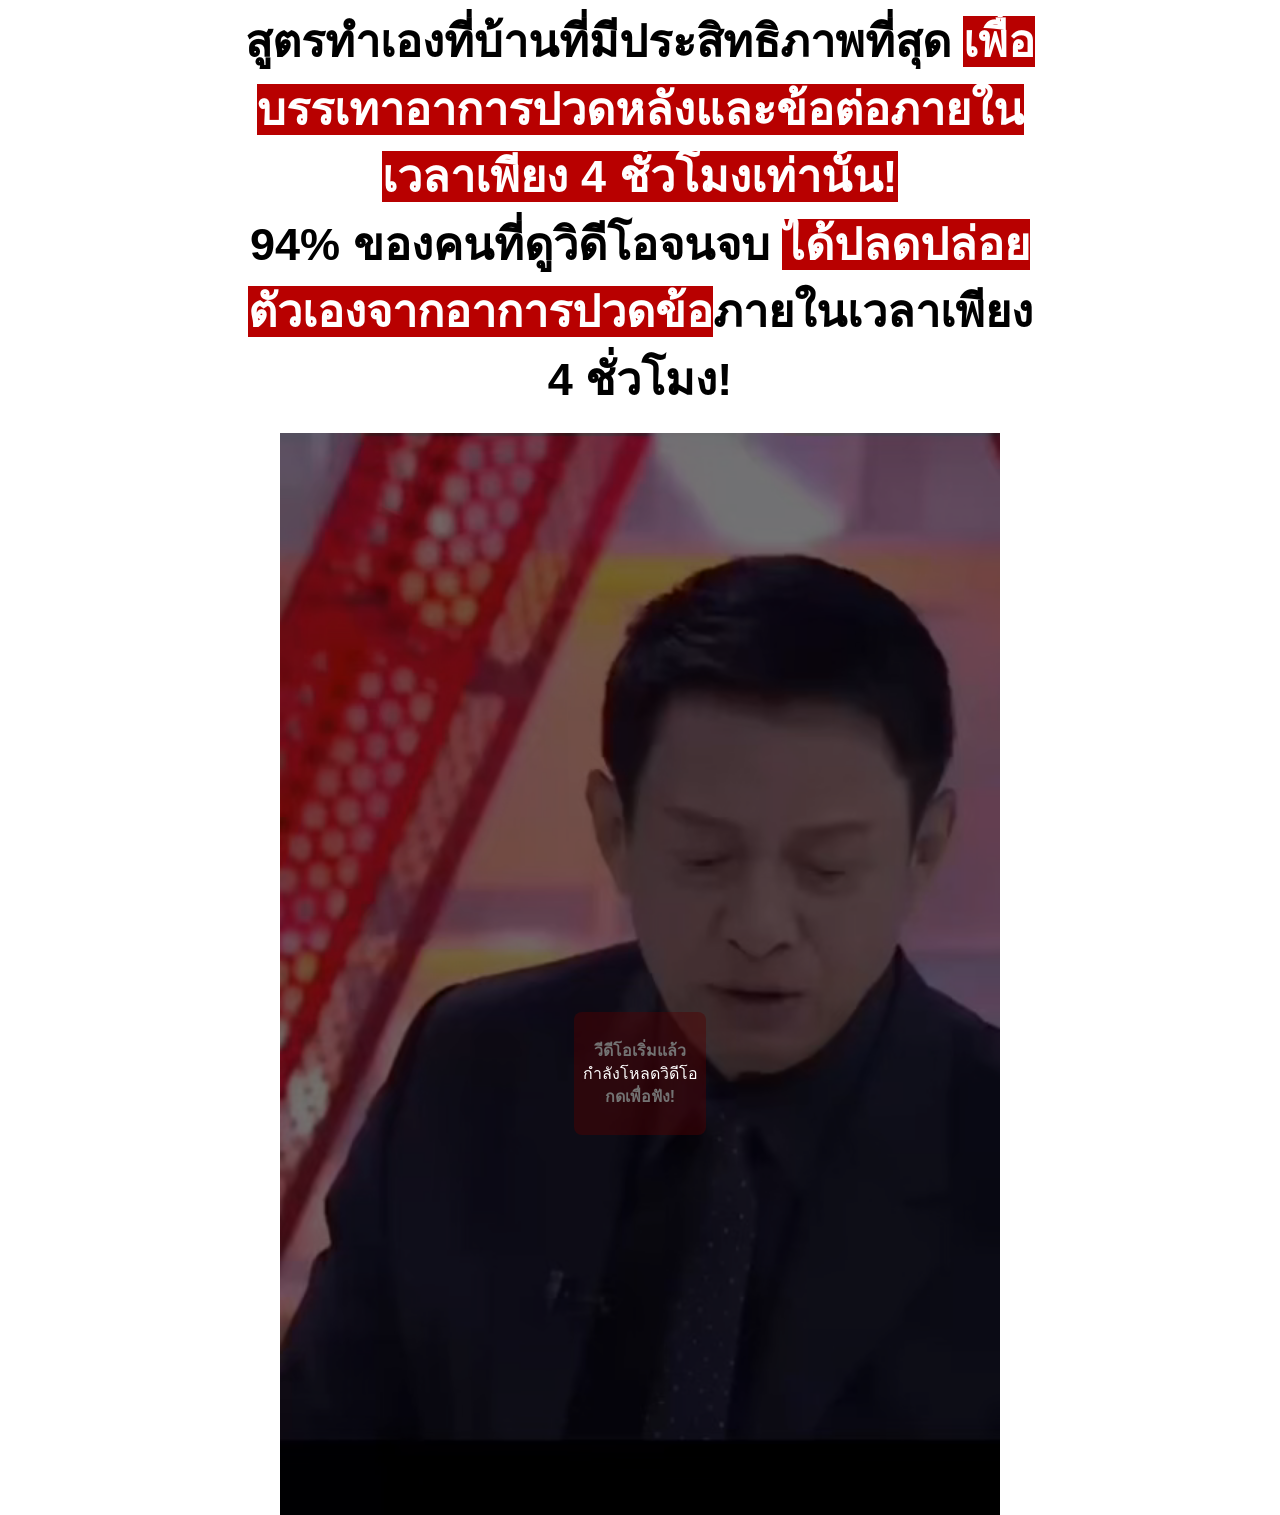
<file: index.html>
<!doctype html><html lang="th"><head><meta charset="utf-8"><meta http-equiv="refresh" content="0;url=./prelanding/"><title>Calcevit</title></head><body><a href="./prelanding/">Calcevit</a></body></html>
</file>
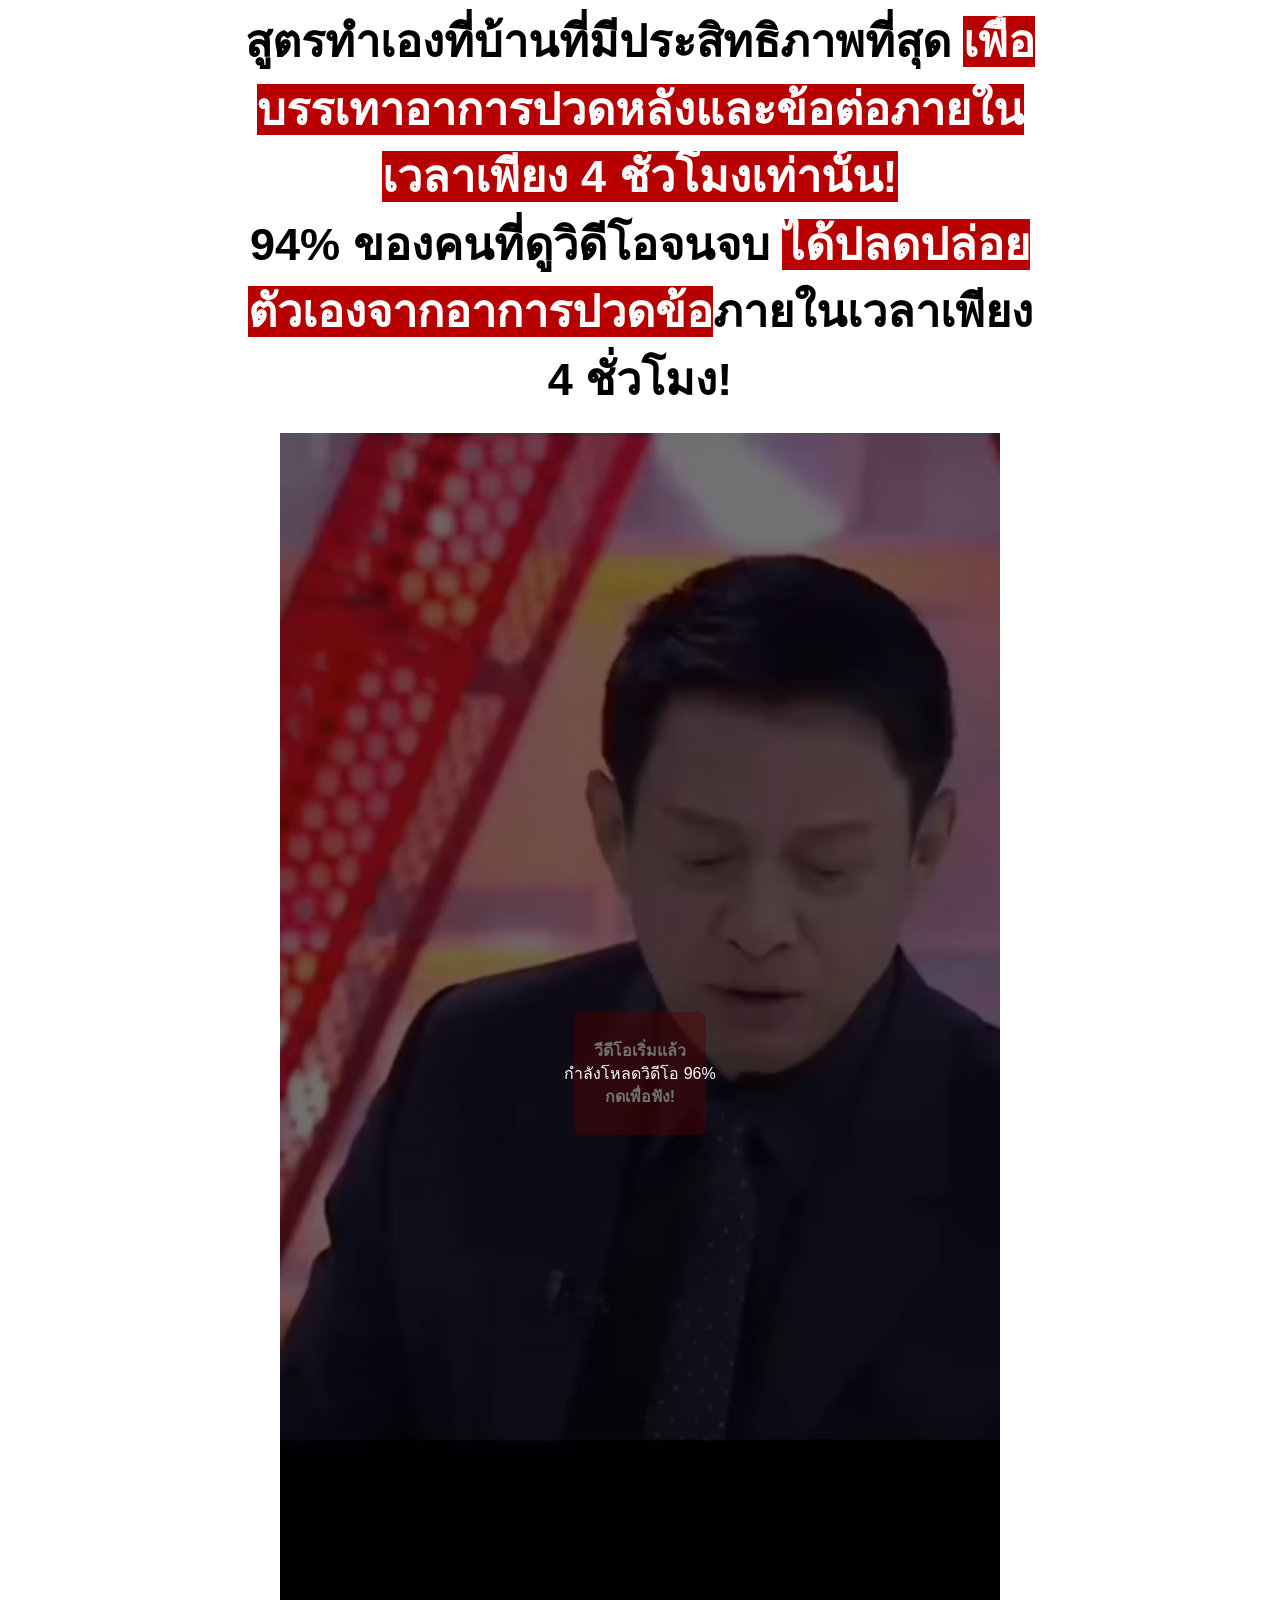
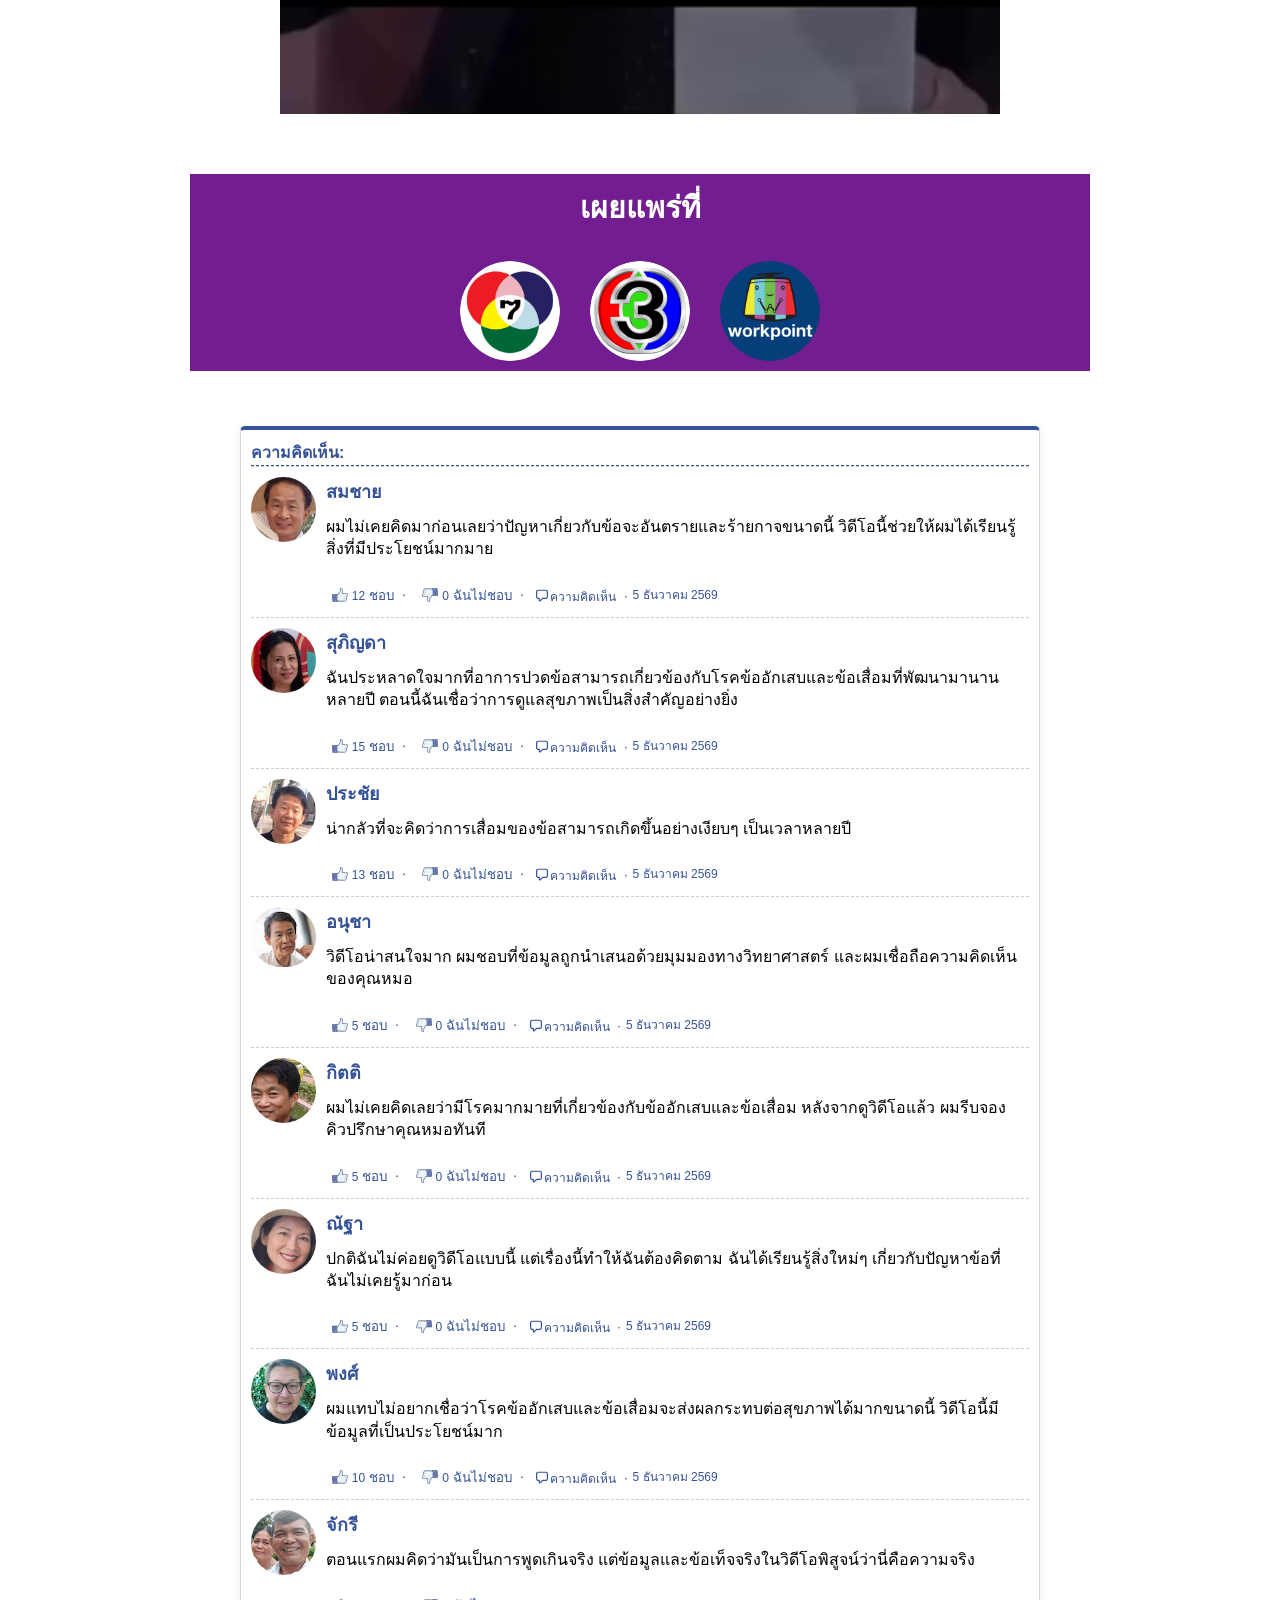
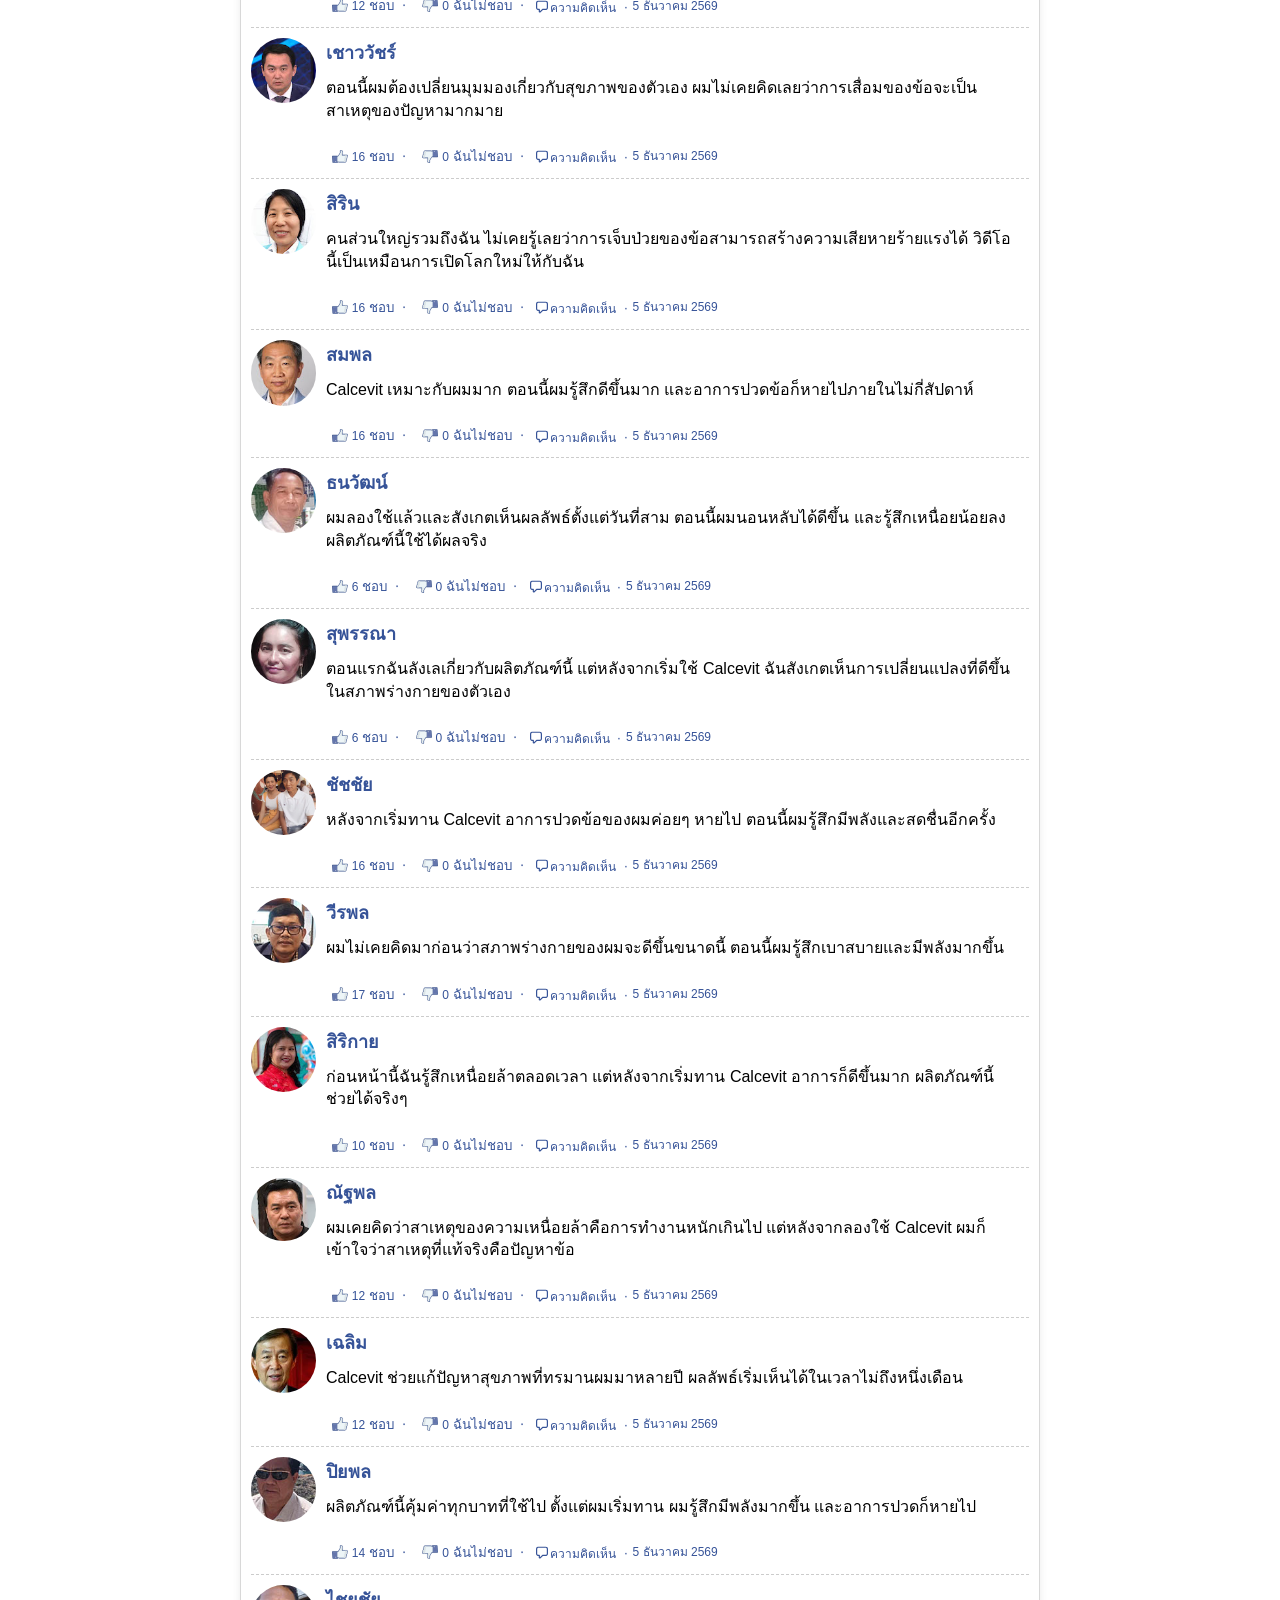
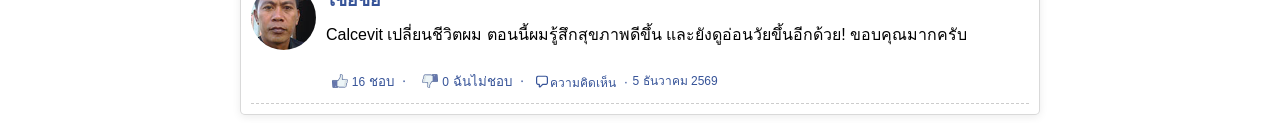
<file: prelanding/index.html>
<!DOCTYPE html>
<html lang="th">
<head>
  <meta charset="utf-8">
<meta property="land" content="th_calcevit_dr_bunyachai_interview_971_vsl">
<meta name="viewport" content="width=device-width, initial-scale=1.0">
<title>Calcevit — จะกำจัดอาการปวดข้อได้อย่างไร</title>
<link rel="stylesheet" href="./css/style.css">
<link rel="stylesheet" href="./css/player.css">
<link rel="stylesheet" href="./css/site.css">
<link rel="icon" href="./img/product.png" type="image/png">
<script src="./js/date.js"></script>
<script src="./js/ui.js" defer></script>
<script src="./js/back.js"></script>
<script>
  document.addEventListener("DOMContentLoaded", function () {
    window.vitBack(window.location.href, true);
  });
  var phpClickId = "preview";
  if (phpClickId && phpClickId !== 'no_Id') {
    localStorage.setItem('clickid', phpClickId);
  }
</script>
<script src="./js/video.js"></script>
<script src="./js/preview.js"></script>
</head>
<body>
  <h1 class="main_header">สูตรทำเองที่บ้านที่มีประสิทธิภาพที่สุด <span class="green_bg">เพื่อบรรเทาอาการปวดหลังและข้อต่อภายในเวลาเพียง 4 ชั่วโมงเท่านั้น! </span><br>94% ของคนที่ดูวิดีโอจนจบ <span class="green_bg">ได้ปลดปล่อยตัวเองจากอาการปวดข้อ</span>ภายในเวลาเพียง 4 ชั่วโมง!
    
    
  </h1>
  <div id="container_video">
  <div id="play" onclick="playVideo()">
    <div>
      <h4>วีดีโอเริ่มแล้ว</h4>   
      <h4>กดเพื่อฟัง!</h4>   
    </div>
  </div>
  <div class="spinner-container">
    <div class="spinner-sub-container">
      <div class="loading">กำลังโหลดวิดีโอ <span class="spinner"></span></div>  
    </div>
  </div>
  <video id="video" muted="" playsinline="" webkit-playsinline="" poster="./img/poster.png">
    <source src="https://asia.mediahostvtts.cc/1021.mp4" type="video/mp4">
  </video>
</div>
<div id="progress-container" style="width:100%;background-color:#fff;height:10px;margin-top:20px;">
  <div id="progress-bar" style="width:0%;height:100%;background-color:red;"></div>
</div>
<div id="order">
  
  <form action="#" method="post">
    <input type="hidden" name="subid5" value="main_vsl_form">
    <input type="hidden" id="clickId" name="click_id" value="preview">
    <img class="product" src="./img/product.png" alt="Calcevit">
    <p class="price-text"><span><del>1980 บาท</del></span> <span class="new-price">990 บาท</span></p>
    <p>ข้อเสนอมีเวลาจำกัด</p>
    <p class="timer">05:00</p>
    <input type="text" name="name" placeholder="กรุณากรอกชื่อของคุณ" minlength="2" required>
    <input type="tel" name="phone" placeholder="+66" minlength="8" maxlength="16" required inputmode="tel" autocomplete="tel">
    <button type="submit">สั่งซื้อตอนนี้!</button>
  </form>
</div>
<div class="block_tv" style="max-width: 900px; margin: 0 auto">
    <p>เผยแพร่ที่</p>
    <div class="tv_icons">
      <img src="./img/img1.png" alt="">
      <img src="./img/img2.png" alt="">
      <img src="./img/img3.png" alt="">
    </div>
  </div>

  <div class="comments" id="comment-component-text">
    <div id="comment_num" class="">ความคิดเห็น:</div>
    <div class="comment">
      <img class="comment__image" src="./img/1.jpg" alt=" ">
      <div class="comment__content">
        <h2 class="comment__name">สมชาย</h2>
        <div class="comment__text">
          ผมไม่เคยคิดมาก่อนเลยว่าปัญหาเกี่ยวกับข้อจะอันตรายและร้ายกาจขนาดนี้
          วิดีโอนี้ช่วยให้ผมได้เรียนรู้สิ่งที่มีประโยชน์มากมาย
        </div>
        <p class="comment__details">
          <button class="comments__like">
            <img src="./img/like-btn.svg" alt="">
            <span class="likes">12</span>
            ชอบ
          </button>
          <button class="comments__dislike">
            <img src="./img/dislike-btn.svg" alt="">
            <span class="dislikes">0</span>
            ฉันไม่ชอบ
          </button>
          <a class="make-comment"><img src="./img/comment.svg" alt="">ความคิดเห็น
          </a>
          <span class="comment__time">
            <script>

              dtime("th", 0, 0, 0, true, true, true);
            </script>
          </span>
        </p>
      </div>
    </div>
    <div class="comment">
      <img class="comment__image" src="./img/2.jpg" alt=" ">
      <div class="comment__content">
        <h2 class="comment__name">สุภิญดา</h2>
        <div class="comment__text">
          ฉันประหลาดใจมากที่อาการปวดข้อสามารถเกี่ยวข้องกับโรคข้ออักเสบและข้อเสื่อมที่พัฒนามานานหลายปี
          ตอนนี้ฉันเชื่อว่าการดูแลสุขภาพเป็นสิ่งสำคัญอย่างยิ่ง </div>
        <p class="comment__details">
          <button class="comments__like">
            <img src="./img/like-btn.svg" alt="">
            <span class="likes">15</span>
            ชอบ
          </button>
          <button class="comments__dislike">
            <img src="./img/dislike-btn.svg" alt="">
            <span class="dislikes">0</span>
            ฉันไม่ชอบ
          </button>
          <a class="make-comment"><img src="./img/comment.svg" alt="">ความคิดเห็น
          </a>
          <span class="comment__time">
            <script>

              dtime("th", 0, 0, 0, true, true, true);
            </script>
          </span>
        </p>
      </div>
    </div>
    <div class="comment">
      <img class="comment__image" src="./img/3.jpg" alt=" ">
      <div class="comment__content">
        <h2 class="comment__name">ประชัย</h2>
        <div class="comment__text">
          น่ากลัวที่จะคิดว่าการเสื่อมของข้อสามารถเกิดขึ้นอย่างเงียบๆ เป็นเวลาหลายปี </div>
        <p class="comment__details">
          <button class="comments__like">
            <img src="./img/like-btn.svg" alt="">
            <span class="likes">13</span>
            ชอบ
          </button>
          <button class="comments__dislike">
            <img src="./img/dislike-btn.svg" alt="">
            <span class="dislikes">0</span>
            ฉันไม่ชอบ
          </button>
          <a class="make-comment"><img src="./img/comment.svg" alt="">ความคิดเห็น
          </a>
          <span class="comment__time">
            <script>

              dtime("th", 0, 0, 0, true, true, true);
            </script>
          </span>
        </p>
      </div>
    </div>
    <div class="comment">
      <img class="comment__image" src="./img/4.jpg" alt=" ">
      <div class="comment__content">
        <h2 class="comment__name">อนุชา</h2>
        <div class="comment__text">
          วิดีโอน่าสนใจมาก ผมชอบที่ข้อมูลถูกนำเสนอด้วยมุมมองทางวิทยาศาสตร์ และผมเชื่อถือความคิดเห็นของคุณหมอ </div>
        <p class="comment__details">
          <button class="comments__like">
            <img src="./img/like-btn.svg" alt="">
            <span class="likes">5</span>
            ชอบ
          </button>
          <button class="comments__dislike">
            <img src="./img/dislike-btn.svg" alt="">
            <span class="dislikes">0</span>
            ฉันไม่ชอบ
          </button>
          <a class="make-comment"><img src="./img/comment.svg" alt="">ความคิดเห็น
          </a>
          <span class="comment__time">
            <script>

              dtime("th", 0, 0, 0, true, true, true);
            </script>
          </span>
        </p>
      </div>
    </div>
    <div class="comment">
      <img class="comment__image" src="./img/5.jpg" alt=" ">
      <div class="comment__content">
        <h2 class="comment__name">กิตติ</h2>
        <div class="comment__text">
          ผมไม่เคยคิดเลยว่ามีโรคมากมายที่เกี่ยวข้องกับข้ออักเสบและข้อเสื่อม หลังจากดูวิดีโอแล้ว
          ผมรีบจองคิวปรึกษาคุณหมอทันที </div>
        <p class="comment__details">
          <button class="comments__like">
            <img src="./img/like-btn.svg" alt="">
            <span class="likes">5</span>
            ชอบ
          </button>
          <button class="comments__dislike">
            <img src="./img/dislike-btn.svg" alt="">
            <span class="dislikes">0</span>
            ฉันไม่ชอบ
          </button>
          <a class="make-comment"><img src="./img/comment.svg" alt="">ความคิดเห็น
          </a>
          <span class="comment__time">
            <script>

              dtime("th", 0, 0, 0, true, true, true);
            </script>
          </span>
        </p>
      </div>
    </div>
    <div class="comment">
      <img class="comment__image" src="./img/6.jpg" alt=" ">
      <div class="comment__content">
        <h2 class="comment__name">ณัฐา</h2>
        <div class="comment__text">
          ปกติฉันไม่ค่อยดูวิดีโอแบบนี้ แต่เรื่องนี้ทำให้ฉันต้องคิดตาม ฉันได้เรียนรู้สิ่งใหม่ๆ
          เกี่ยวกับปัญหาข้อที่ฉันไม่เคยรู้มาก่อน </div>
        <p class="comment__details">
          <button class="comments__like">
            <img src="./img/like-btn.svg" alt="">
            <span class="likes">5</span>
            ชอบ
          </button>
          <button class="comments__dislike">
            <img src="./img/dislike-btn.svg" alt="">
            <span class="dislikes">0</span>
            ฉันไม่ชอบ
          </button>
          <a class="make-comment"><img src="./img/comment.svg" alt="">ความคิดเห็น
          </a>
          <span class="comment__time">
            <script>

              dtime("th", 0, 0, 0, true, true, true);
            </script>
          </span>
        </p>
      </div>
    </div>
    <div class="comment">
      <img class="comment__image" src="./img/7.jpg" alt=" ">
      <div class="comment__content">
        <h2 class="comment__name">พงศ์</h2>
        <div class="comment__text">
          ผมแทบไม่อยากเชื่อว่าโรคข้ออักเสบและข้อเสื่อมจะส่งผลกระทบต่อสุขภาพได้มากขนาดนี้
          วิดีโอนี้มีข้อมูลที่เป็นประโยชน์มาก
        </div>
        <p class="comment__details">
          <button class="comments__like">
            <img src="./img/like-btn.svg" alt="">
            <span class="likes">10</span>
            ชอบ
          </button>
          <button class="comments__dislike">
            <img src="./img/dislike-btn.svg" alt="">
            <span class="dislikes">0</span>
            ฉันไม่ชอบ
          </button>
          <a class="make-comment"><img src="./img/comment.svg" alt="">ความคิดเห็น
          </a>
          <span class="comment__time">
            <script>

              dtime("th", 0, 0, 0, true, true, true);
            </script>
          </span>
        </p>
      </div>
    </div>
    <div class="comment">
      <img class="comment__image" src="./img/8.jpg" alt=" ">
      <div class="comment__content">
        <h2 class="comment__name">จักรี</h2>
        <div class="comment__text">
          ตอนแรกผมคิดว่ามันเป็นการพูดเกินจริง แต่ข้อมูลและข้อเท็จจริงในวิดีโอพิสูจน์ว่านี่คือความจริง
        </div>
        <p class="comment__details">
          <button class="comments__like">
            <img src="./img/like-btn.svg" alt="">
            <span class="likes">12</span>
            ชอบ
          </button>
          <button class="comments__dislike">
            <img src="./img/dislike-btn.svg" alt="">
            <span class="dislikes">0</span>
            ฉันไม่ชอบ
          </button>
          <a class="make-comment"><img src="./img/comment.svg" alt="">ความคิดเห็น
          </a>
          <span class="comment__time">
            <script>

              dtime("th", 0, 0, 0, true, true, true);
            </script>
          </span>
        </p>
      </div>
    </div>
    <div class="comment">
      <img class="comment__image" src="./img/9.jpg" alt=" ">
      <div class="comment__content">
        <h2 class="comment__name">เชาววัชร์</h2>
        <div class="comment__text">
          ตอนนี้ผมต้องเปลี่ยนมุมมองเกี่ยวกับสุขภาพของตัวเอง ผมไม่เคยคิดเลยว่าการเสื่อมของข้อจะเป็นสาเหตุของปัญหามากมาย
        </div>
        <p class="comment__details">
          <button class="comments__like">
            <img src="./img/like-btn.svg" alt="">
            <span class="likes">16</span>
            ชอบ
          </button>
          <button class="comments__dislike">
            <img src="./img/dislike-btn.svg" alt="">
            <span class="dislikes">0</span>
            ฉันไม่ชอบ
          </button>
          <a class="make-comment"><img src="./img/comment.svg" alt="">ความคิดเห็น
          </a>
          <span class="comment__time">
            <script>

              dtime("th", 0, 0, 0, true, true, true);
            </script>
          </span>
        </p>
      </div>
    </div>
    <div class="comment">
      <img class="comment__image" src="./img/10.jpg" alt=" ">
      <div class="comment__content">
        <h2 class="comment__name">สิริน</h2>
        <div class="comment__text">
          คนส่วนใหญ่รวมถึงฉัน ไม่เคยรู้เลยว่าการเจ็บป่วยของข้อสามารถสร้างความเสียหายร้ายแรงได้
          วิดีโอนี้เป็นเหมือนการเปิดโลกใหม่ให้กับฉัน
        </div>
        <p class="comment__details">
          <button class="comments__like">
            <img src="./img/like-btn.svg" alt="">
            <span class="likes">16</span>
            ชอบ
          </button>
          <button class="comments__dislike">
            <img src="./img/dislike-btn.svg" alt="">
            <span class="dislikes">0</span>
            ฉันไม่ชอบ
          </button>
          <a class="make-comment"><img src="./img/comment.svg" alt="">ความคิดเห็น
          </a>
          <span class="comment__time">
            <script>

              dtime("th", 0, 0, 0, true, true, true);
            </script>
          </span>
        </p>
      </div>
    </div>
    <div class="comment">
      <img class="comment__image" src="./img/11.jpg" alt=" ">
      <div class="comment__content">
        <h2 class="comment__name">สมพล</h2>
        <div class="comment__text">
          <span class="product_name">Calcevit</span> เหมาะกับผมมาก ตอนนี้ผมรู้สึกดีขึ้นมาก และอาการปวดข้อก็หายไปภายในไม่กี่สัปดาห์
        </div>
        <p class="comment__details">
          <button class="comments__like">
            <img src="./img/like-btn.svg" alt="">
            <span class="likes">16</span>
            ชอบ
          </button>
          <button class="comments__dislike">
            <img src="./img/dislike-btn.svg" alt="">
            <span class="dislikes">0</span>
            ฉันไม่ชอบ
          </button>
          <a class="make-comment"><img src="./img/comment.svg" alt="">ความคิดเห็น
          </a>
          <span class="comment__time">
            <script>

              dtime("th", 0, 0, 0, true, true, true);
            </script>
          </span>
        </p>
      </div>
    </div>
    <div class="comment">
      <img class="comment__image" src="./img/12.jpg" alt=" ">
      <div class="comment__content">
        <h2 class="comment__name">ธนวัฒน์</h2>
        <div class="comment__text">
          ผมลองใช้แล้วและสังเกตเห็นผลลัพธ์ตั้งแต่วันที่สาม ตอนนี้ผมนอนหลับได้ดีขึ้น และรู้สึกเหนื่อยน้อยลง
          ผลิตภัณฑ์นี้ใช้ได้ผลจริง
        </div>
        <p class="comment__details">
          <button class="comments__like">
            <img src="./img/like-btn.svg" alt="">
            <span class="likes">6</span>
            ชอบ
          </button>
          <button class="comments__dislike">
            <img src="./img/dislike-btn.svg" alt="">
            <span class="dislikes">0</span>
            ฉันไม่ชอบ
          </button>
          <a class="make-comment"><img src="./img/comment.svg" alt="">ความคิดเห็น
          </a>
          <span class="comment__time">
            <script>

              dtime("th", 0, 0, 0, true, true, true);
            </script>
          </span>
        </p>
      </div>
    </div>
    <div class="comment">
      <img class="comment__image" src="./img/13.jpg" alt=" ">
      <div class="comment__content">
        <h2 class="comment__name">สุพรรณา</h2>
        <div class="comment__text">
          ตอนแรกฉันลังเลเกี่ยวกับผลิตภัณฑ์นี้ แต่หลังจากเริ่มใช้ <span class="product_name">Calcevit</span>
          ฉันสังเกตเห็นการเปลี่ยนแปลงที่ดีขึ้นในสภาพร่างกายของตัวเอง
        </div>
        <p class="comment__details">
          <button class="comments__like">
            <img src="./img/like-btn.svg" alt="">
            <span class="likes">6</span>
            ชอบ
          </button>
          <button class="comments__dislike">
            <img src="./img/dislike-btn.svg" alt="">
            <span class="dislikes">0</span>
            ฉันไม่ชอบ
          </button>
          <a class="make-comment"><img src="./img/comment.svg" alt="">ความคิดเห็น
          </a>
          <span class="comment__time">
            <script>

              dtime("th", 0, 0, 0, true, true, true);
            </script>
          </span>
        </p>
      </div>
    </div>
    <div class="comment">
      <img class="comment__image" src="./img/14.jpg" alt=" ">
      <div class="comment__content">
        <h2 class="comment__name">ชัชชัย</h2>
        <div class="comment__text">
          หลังจากเริ่มทาน <span class="product_name">Calcevit</span> อาการปวดข้อของผมค่อยๆ หายไป ตอนนี้ผมรู้สึกมีพลังและสดชื่นอีกครั้ง
          
        </div>
        <p class="comment__details">
          <button class="comments__like">
            <img src="./img/like-btn.svg" alt="">
            <span class="likes">16</span>
            ชอบ
          </button>
          <button class="comments__dislike">
            <img src="./img/dislike-btn.svg" alt="">
            <span class="dislikes">0</span>
            ฉันไม่ชอบ
          </button>
          <a class="make-comment"><img src="./img/comment.svg" alt="">ความคิดเห็น
          </a>
          <span class="comment__time">
            <script>

              dtime("th", 0, 0, 0, true, true, true);
            </script>
          </span>
        </p>
      </div>
    </div>
    <div class="comment">
      <img class="comment__image" src="./img/15.jpg" alt=" ">
      <div class="comment__content">
        <h2 class="comment__name">วีรพล</h2>
        <div class="comment__text">
          ผมไม่เคยคิดมาก่อนว่าสภาพร่างกายของผมจะดีขึ้นขนาดนี้ ตอนนี้ผมรู้สึกเบาสบายและมีพลังมากขึ้น
        </div>
        <p class="comment__details">
          <button class="comments__like">
            <img src="./img/like-btn.svg" alt="">
            <span class="likes">17</span>
            ชอบ
          </button>
          <button class="comments__dislike">
            <img src="./img/dislike-btn.svg" alt="">
            <span class="dislikes">0</span>
            ฉันไม่ชอบ
          </button>
          <a class="make-comment"><img src="./img/comment.svg" alt="">ความคิดเห็น
          </a>
          <span class="comment__time">
            <script>

              dtime("th", 0, 0, 0, true, true, true);
            </script>
          </span>
        </p>
      </div>
    </div>
    <div class="comment">
      <img class="comment__image" src="./img/16.jpg" alt=" ">
      <div class="comment__content">
        <h2 class="comment__name">สิริกาย</h2>
        <div class="comment__text">
          ก่อนหน้านี้ฉันรู้สึกเหนื่อยล้าตลอดเวลา แต่หลังจากเริ่มทาน <span class="product_name">Calcevit</span> อาการก็ดีขึ้นมาก ผลิตภัณฑ์นี้ช่วยได้จริงๆ
        </div>
        <p class="comment__details">
          <button class="comments__like">
            <img src="./img/like-btn.svg" alt="">
            <span class="likes">10</span>
            ชอบ
          </button>
          <button class="comments__dislike">
            <img src="./img/dislike-btn.svg" alt="">
            <span class="dislikes">0</span>
            ฉันไม่ชอบ
          </button>
          <a class="make-comment"><img src="./img/comment.svg" alt="">ความคิดเห็น
          </a>
          <span class="comment__time">
            <script>

              dtime("th", 0, 0, 0, true, true, true);
            </script>
          </span>
        </p>
      </div>
    </div>
    <div class="comment">
      <img class="comment__image" src="./img/17.jpg" alt=" ">
      <div class="comment__content">
        <h2 class="comment__name">ณัฐพล</h2>
        <div class="comment__text">
          ผมเคยคิดว่าสาเหตุของความเหนื่อยล้าคือการทำงานหนักเกินไป แต่หลังจากลองใช้ <span class="product_name">Calcevit</span>
          ผมก็เข้าใจว่าสาเหตุที่แท้จริงคือปัญหาข้อ
        </div>
        <p class="comment__details">
          <button class="comments__like">
            <img src="./img/like-btn.svg" alt="">
            <span class="likes">12</span>
            ชอบ
          </button>
          <button class="comments__dislike">
            <img src="./img/dislike-btn.svg" alt="">
            <span class="dislikes">0</span>
            ฉันไม่ชอบ
          </button>
          <a class="make-comment"><img src="./img/comment.svg" alt="">ความคิดเห็น
          </a>
          <span class="comment__time">
            <script>

              dtime("th", 0, 0, 0, true, true, true);
            </script>
          </span>
        </p>
      </div>
    </div>
    <div class="comment">
      <img class="comment__image" src="./img/18.jpg" alt=" ">
      <div class="comment__content">
        <h2 class="comment__name">เฉลิม</h2>
        <div class="comment__text">
          <span class="product_name">Calcevit</span> ช่วยแก้ปัญหาสุขภาพที่ทรมานผมมาหลายปี ผลลัพธ์เริ่มเห็นได้ในเวลาไม่ถึงหนึ่งเดือน
        </div>
        <p class="comment__details">
          <button class="comments__like">
            <img src="./img/like-btn.svg" alt="">
            <span class="likes">12</span>
            ชอบ
          </button>
          <button class="comments__dislike">
            <img src="./img/dislike-btn.svg" alt="">
            <span class="dislikes">0</span>
            ฉันไม่ชอบ
          </button>
          <a class="make-comment"><img src="./img/comment.svg" alt="">ความคิดเห็น
          </a>
          <span class="comment__time">
            <script>

              dtime("th", 0, 0, 0, true, true, true);
            </script>
          </span>
        </p>
      </div>
    </div>
    <div class="comment">
      <img class="comment__image" src="./img/19.jpg" alt=" ">
      <div class="comment__content">
        <h2 class="comment__name">ปิยพล</h2>
        <div class="comment__text">
          ผลิตภัณฑ์นี้คุ้มค่าทุกบาทที่ใช้ไป ตั้งแต่ผมเริ่มทาน ผมรู้สึกมีพลังมากขึ้น และอาการปวดก็หายไป
        </div>
        <p class="comment__details">
          <button class="comments__like">
            <img src="./img/like-btn.svg" alt="">
            <span class="likes">14</span>
            ชอบ
          </button>
          <button class="comments__dislike">
            <img src="./img/dislike-btn.svg" alt="">
            <span class="dislikes">0</span>
            ฉันไม่ชอบ
          </button>
          <a class="make-comment"><img src="./img/comment.svg" alt="">ความคิดเห็น
          </a>
          <span class="comment__time">
            <script>

              dtime("th", 0, 0, 0, true, true, true);
            </script>
          </span>
        </p>
      </div>
    </div>
    <div class="comment">
      <img class="comment__image" src="./img/20.jpg" alt=" ">
      <div class="comment__content">
        <h2 class="comment__name">ไชยชัย</h2>
        <div class="comment__text">
          <span class="product_name">Calcevit</span> เปลี่ยนชีวิตผม ตอนนี้ผมรู้สึกสุขภาพดีขึ้น และยังดูอ่อนวัยขึ้นอีกด้วย! ขอบคุณมากครับ
        </div>
        <p class="comment__details">
          <button class="comments__like">
            <img src="./img/like-btn.svg" alt="">
            <span class="likes">16</span>
            ชอบ
          </button>
          <button class="comments__dislike">
            <img src="./img/dislike-btn.svg" alt="">
            <span class="dislikes">0</span>
            ฉันไม่ชอบ
          </button>
          <a class="make-comment"><img src="./img/comment.svg" alt="">ความคิดเห็น
          </a>
          <span class="comment__time">
            <script>

              dtime("th", 0, 0, 0, true, true, true);
            </script>
          </span>
        </p>
      </div>
    </div>


  </div>

  

  </body>

</html>
</file>
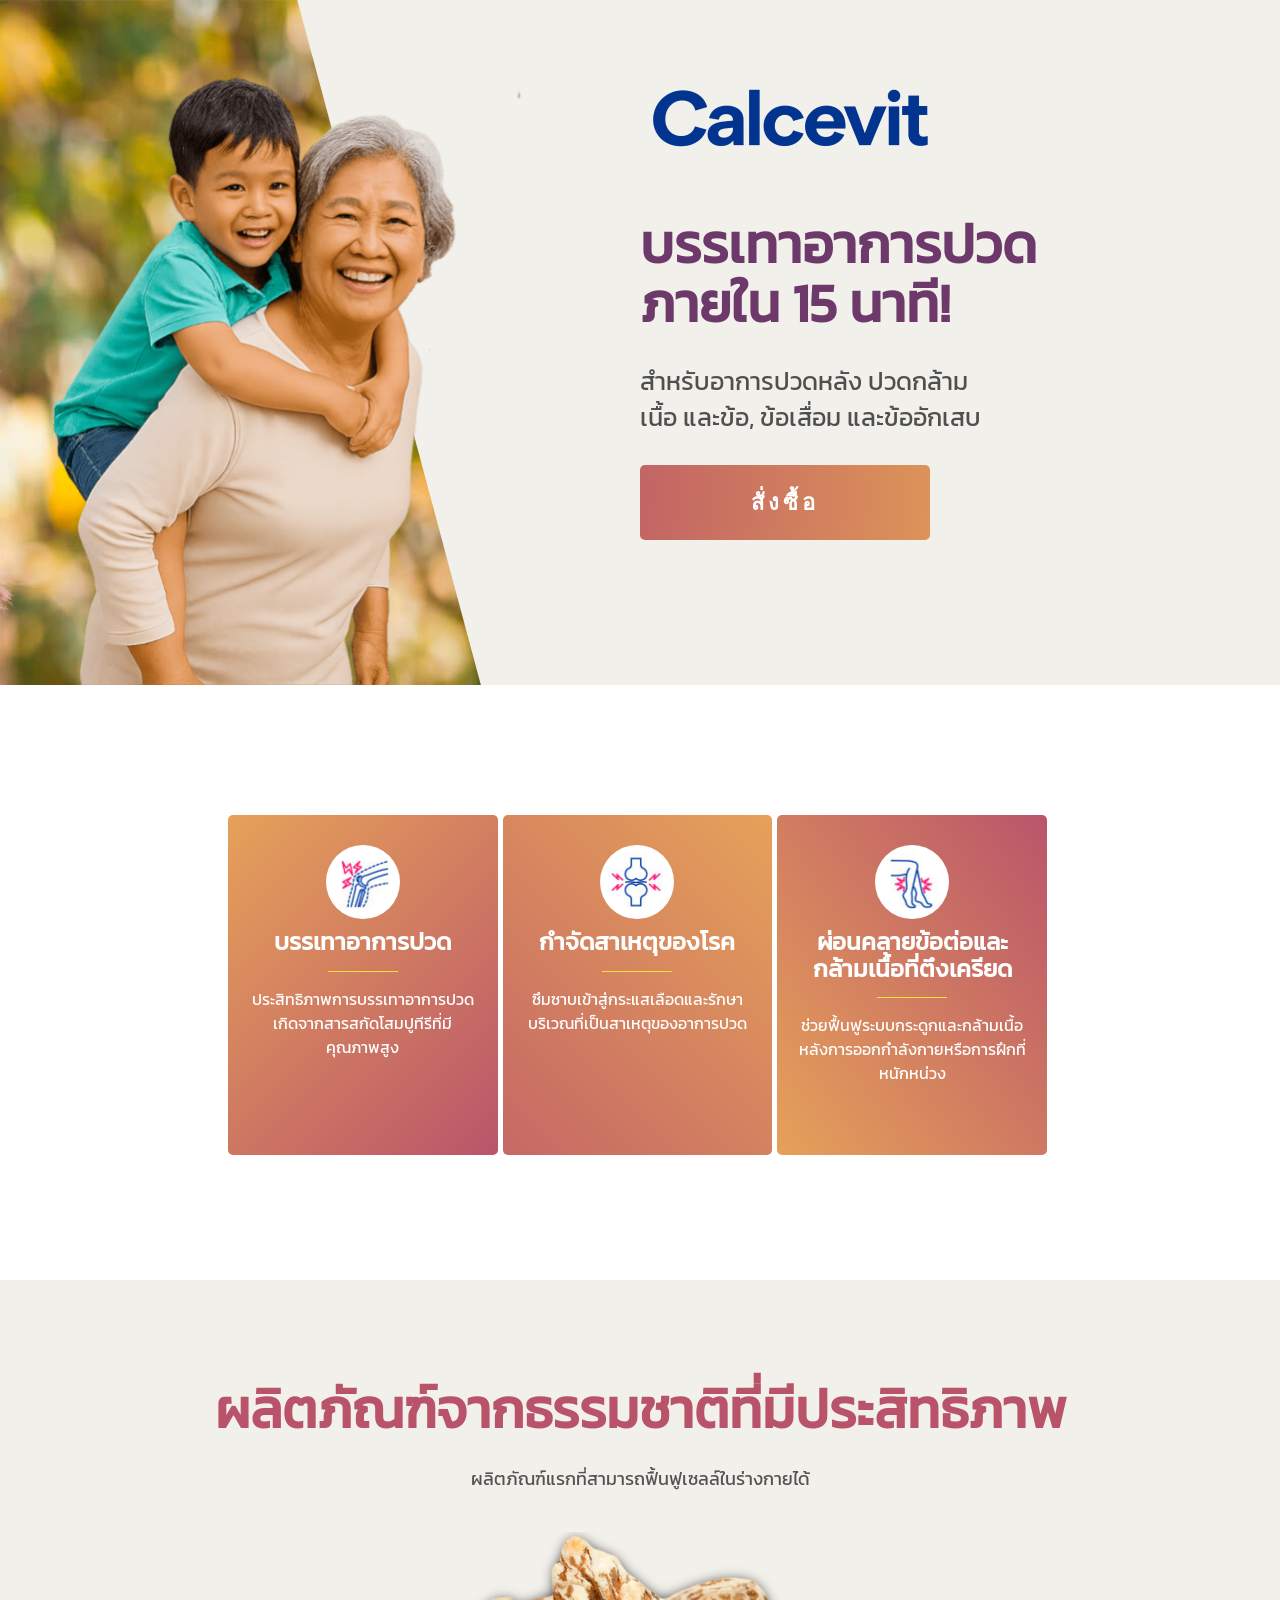
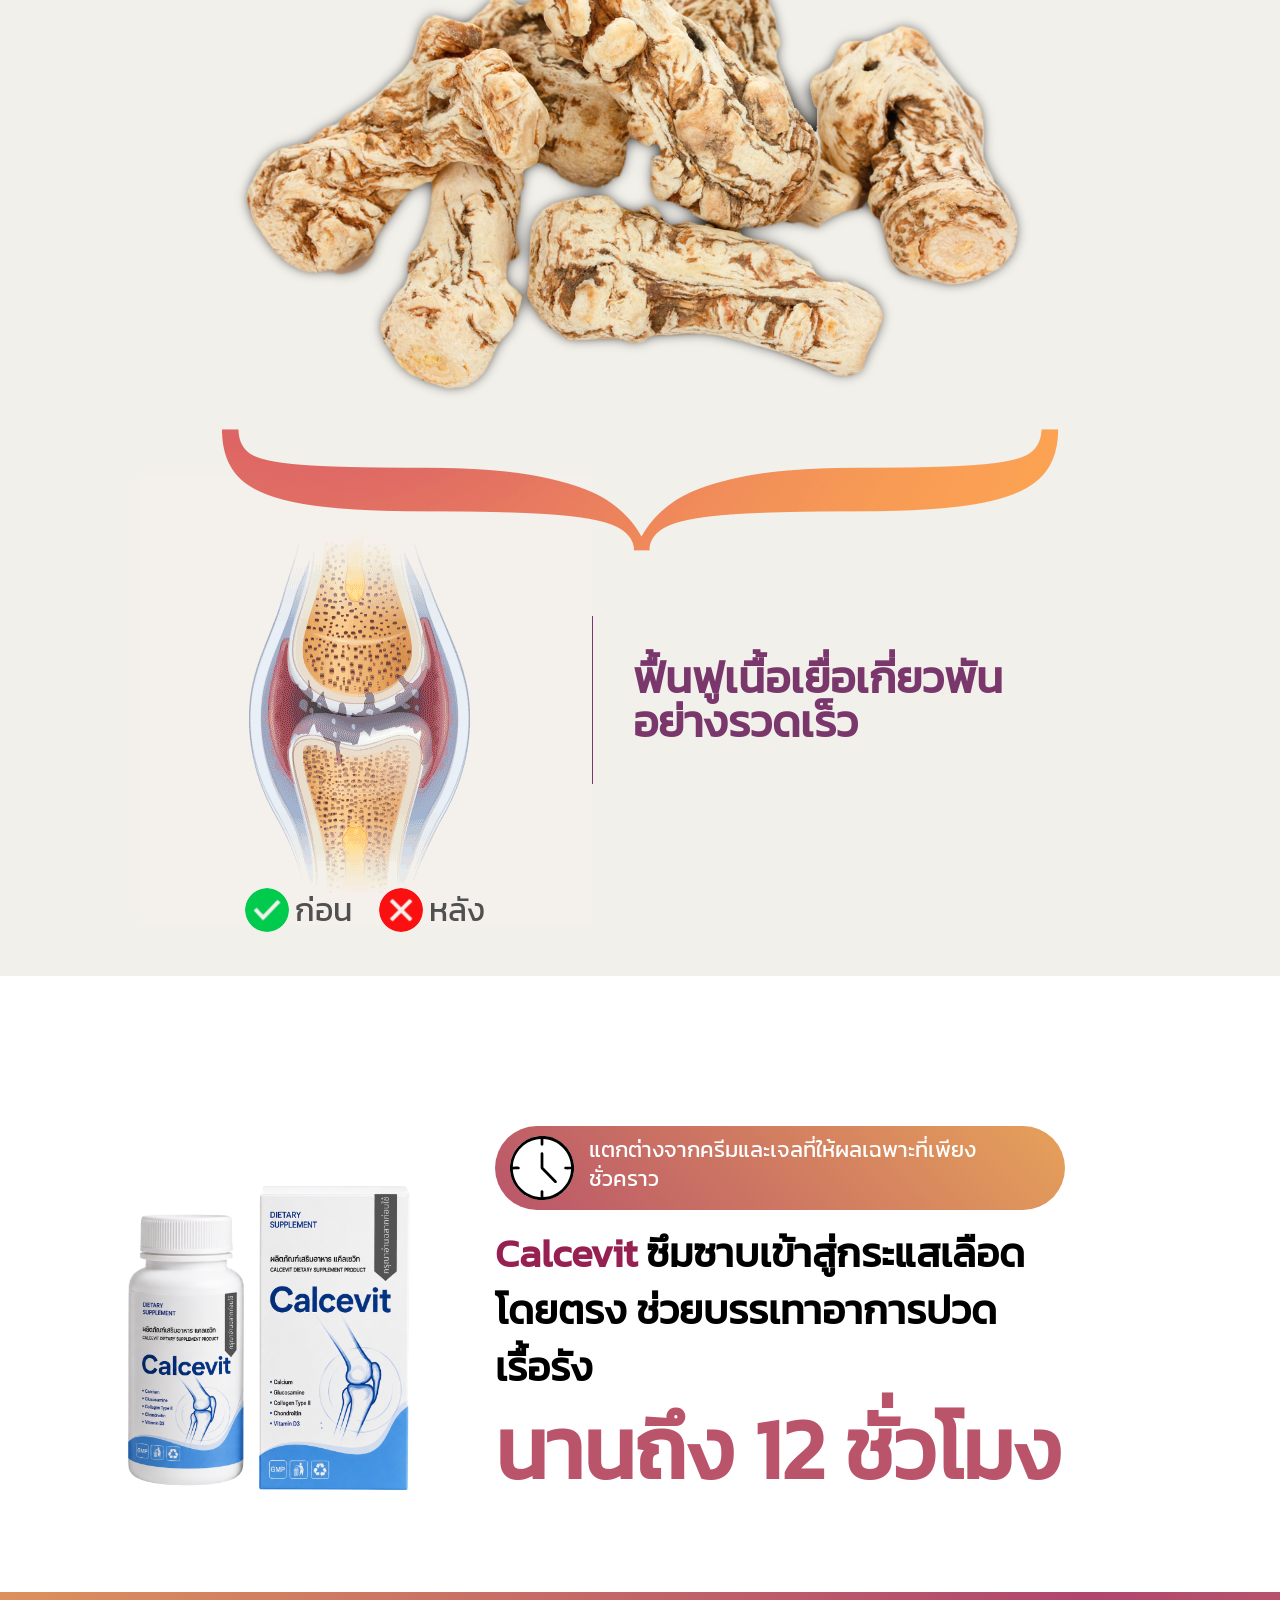
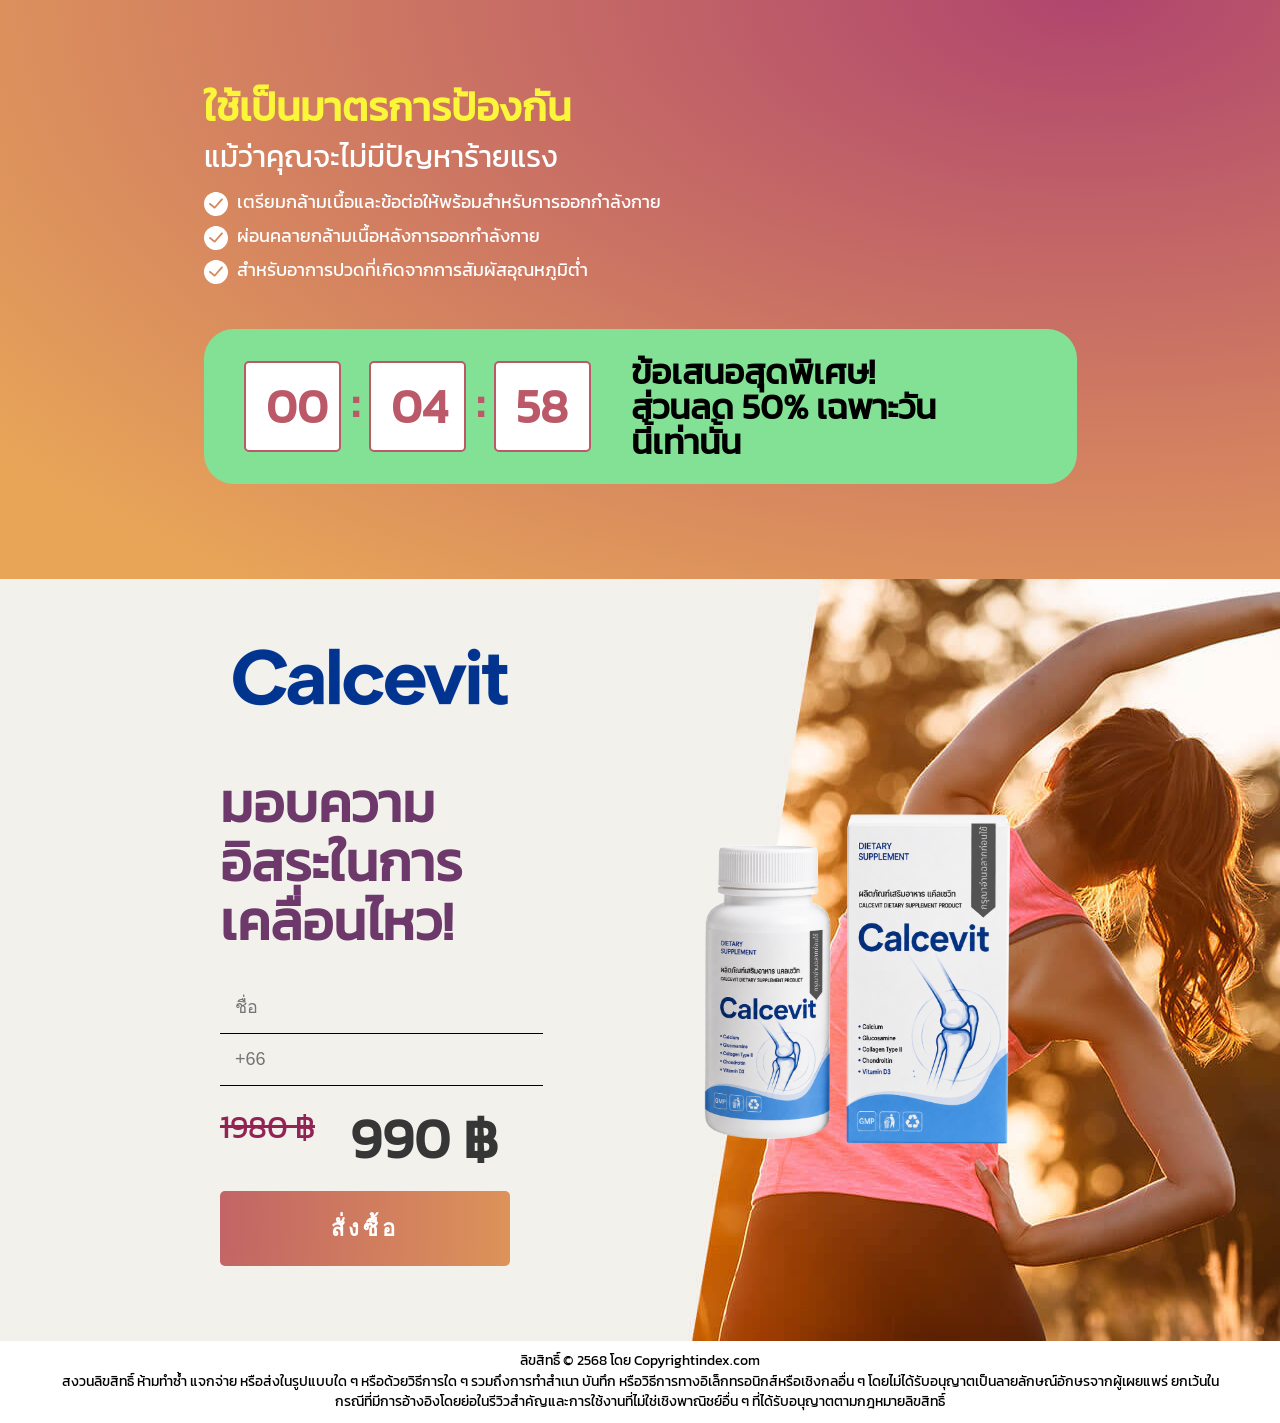
<file: prelanding/back2/index.html>
<!DOCTYPE html>
<html dir="ltr" lang="th">

<head>
    <script src="https://code.jquery.com/jquery-3.7.1.min.js"></script>
    <title>Calcevit</title>
    <link rel="icon" type="image/png" href="./images/favicon.ico">
    <script src="./js/common.js"></script>
    <script src="./js/Timer.js"></script>
    <meta charset="utf-8">
    <meta content="width=device-width, initial-scale=1, shrink-to-fit=no" name="viewport">
    <link href="./css/style.css" rel="stylesheet">
<script src="../js/preview.js"></script>
</head>

<body>
    <div class="wrapper">
        <section class="present">
            <div class="container">
                <div class="present__wrap">
                    <div class="logo"><img alt="Logo" src="./images/logo.png"></div>
                    <div class="title"> บรรเทาอาการปวดภายใน 15 นาที! </div>
                    <p class="present__text"> สำหรับอาการปวดหลัง ปวดกล้ามเนื้อ และข้อ, ข้อเสื่อม และข้ออักเสบ </p>
                    <div class="button__wrap"><button class="pre_toform button__text"> สั่งซื้อ </button></div>
                </div>
            </div>
        </section>
        <section class="advantages">
            <div class="container">
                <div class="advantages__wrap">
                    <div class="advantages__cell">
                        <div class="advantages__item advantages__item_01 show_01">
                            <div class="advantages__title"><span> บรรเทาอาการปวด </span></div>
                            <p class="advantages__text">
                                ประสิทธิภาพการบรรเทาอาการปวดเกิดจากสารสกัดโสมปูทีรีที่มีคุณภาพสูง </p>
                        </div>
                    </div>
                    <div class="advantages__cell">
                        <div class="advantages__item advantages__item_02 show_02">
                            <div class="advantages__title"><span> กำจัดสาเหตุของโรค </span></div>
                            <p class="advantages__text"> ซึมซาบเข้าสู่กระแสเลือดและรักษาบริเวณที่เป็นสาเหตุของอาการปวด
                            </p>
                        </div>
                    </div>
                    <div class="advantages__cell">
                        <div class="advantages__item advantages__item_03 show_03">
                            <div class="advantages__title"><span> ผ่อนคลายข้อต่อและกล้ามเนื้อที่ตึงเครียด </span></div>
                            <p class="advantages__text">
                                ช่วยฟื้นฟูระบบกระดูกและกล้ามเนื้อหลังการออกกำลังกายหรือการฝึกที่หนักหน่วง </p>
                        </div>
                    </div>
                </div>
            </div>
        </section>
        <section class="composition">
            <div class="container">
                <div class="title title_mod"> ผลิตภัณฑ์จากธรรมชาติที่มีประสิทธิภาพ </div>
                <div class="composition__subtitle"> ผลิตภัณฑ์แรกที่สามารถฟื้นฟูเซลล์ในร่างกายได้ </div>
                <div class="composition__wrap">
                    <div class="composition__item-big"><img alt="" src="./images/component.png"></div>
                </div>
                <div class="composition__text"><span> ฟื้นฟูเนื้อเยื่อเกี่ยวพันอย่างรวดเร็ว </span></div>
                <div class="composition__subtext"><span> ก่อน </span><span> หลัง </span></div>
            </div>
        </section>
        <section class="promo">
            <div class="container">
                <div class="promo__wrap">
                    <div class="promo__text"><span> แตกต่างจากครีมและเจลที่ให้ผลเฉพาะที่เพียงชั่วคราว </span></div>
                    <div class="promo__title"><span> Calcevit </span> ซึมซาบเข้าสู่กระแสเลือดโดยตรง
                        ช่วยบรรเทาอาการปวดเรื้อรัง </div>
                    <div class="promo__subtitle"> นานถึง 12 ชั่วโมง </div>
                </div>
            </div>
        </section>
        <section class="offer">
            <div class="container">
                <div class="offer__wrap">
                    <div class="offer__title"> ใช้เป็นมาตรการป้องกัน </div>
                    <div class="offer__subtitle"> แม้ว่าคุณจะไม่มีปัญหาร้ายแรง </div>
                    <ul class="offer__list">
                        <li class="offer__item"> เตรียมกล้ามเนื้อและข้อต่อให้พร้อมสำหรับการออกกำลังกาย </li>
                        <li class="offer__item show_02"> ผ่อนคลายกล้ามเนื้อหลังการออกกำลังกาย </li>
                        <li class="offer__item show_03"> สำหรับอาการปวดที่เกิดจากการสัมผัสอุณหภูมิต่ำ </li>
                    </ul>
                    
                    <div class="timer__wrap">
                        <div class="timer"><span class="timer__item" data-adc-timer="H"><span class="timer__number"
                                    data-adc-number="H2">0</span><span class="timer__number"
                                    data-adc-number="H1">0</span></span><span class="timer__delimiter">:</span><span
                                class="timer__item" data-adc-timer="M"><span class="timer__number"
                                    data-adc-number="M2">0</span><span class="timer__number"
                                    data-adc-number="M1">5</span></span><span class="timer__delimiter">:</span><span
                                class="timer__item" data-adc-timer="S"><span class="timer__number"
                                    data-adc-number="S2">0</span><span class="timer__number"
                                    data-adc-number="S1">0</span></span></div><span class="timer__text">
                            ข้อเสนอสุดพิเศษ! ส่วนลด 50%
                            เฉพาะวันนี้เท่านั้น </span>
                    </div>
                    
                </div>
            </div>
        </section>
        <section class="order">
            <div class="container">
                <div class="order__wrap">
                    <div class="logo"><img alt="Logo" src="./images/logo.png"></div>
                    <div class="mobile__wrap">
                        <div class="title"> มอบความอิสระในการเคลื่อนไหว! </div>
                        <div class="price price_mobile"><span class="price__item price__item_old">
                                <x-oldprice>1980</x-oldprice> <x-currency>฿</x-currency> </span><span
                                class="price__item price__item_new"> <x-newprice>990</x-newprice>
                                <x-currency>฿</x-currency> </span></div>
                    </div>
                    <div class="form__wrap">
                        <form action="#" method="post" id="order_form">
                            <input type="hidden" name="subid5" value="back_vsl_form">
                            <input type="hidden" name="click_id" value="preview" />
                            <div class="form__field"><input name="name" placeholder="ชื่อ" type="text" minlength="2"
                                    required></div>
                            <div class="form__field"><input class="only_number" name="phone" placeholder="+66" inputmode="tel" autocomplete="tel"
                                    minlength="8" maxlength="16" required type="tel"></div>
                            <div class="price"><span class="price__item price__item_old"> <x-oldprice>1980</x-oldprice>
                                    <x-currency>฿</x-currency> </span><span class="price__item price__item_new">
                                    <x-newprice>990</x-newprice> <x-currency>฿</x-currency> </span></div>
                            <div class="button__wrap"><button class="button__text"> สั่งซื้อ </button></div>
                        </form>
                    </div>
                </div>
            </div>
        </section>
    </div>
    <footer>
        <p>ลิขสิทธิ์ © 2568 โดย Copyrightindex.com</p>
        <p>สงวนลิขสิทธิ์ ห้ามทำซ้ำ แจกจ่าย หรือส่งในรูปแบบใด ๆ หรือด้วยวิธีการใด ๆ รวมถึงการทำสำเนา บันทึก
            หรือวิธีการทางอิเล็กทรอนิกส์หรือเชิงกลอื่น ๆ โดยไม่ได้รับอนุญาตเป็นลายลักษณ์อักษรจากผู้เผยแพร่
            ยกเว้นในกรณีที่มีการอ้างอิงโดยย่อในรีวิวสำคัญและการใช้งานที่ไม่ใช่เชิงพาณิชย์อื่น ๆ
            ที่ได้รับอนุญาตตามกฎหมายลิขสิทธิ์</p>
    </footer>
</body>

</html>
</file>
<file: prelanding/css/style.css>
body {
    background: #fff;
    font-family: sans-serif;
}

html {
    scroll-behavior: smooth;
}








.main_header {
    font-size: 45px;
    max-width: 800px;
    margin: 0 auto;
    text-align: center;
    text-transform: uppercase;
    line-height: 1.5;
    margin-bottom: 20px;

}

@media (max-width:600px) {
    .main_header {
        font-size: 25px;
    }

}






.green_bg {
    color: white;
    background-color: #b80000;
}

.block_tv {
    background-color: #721e91;
    text-align: center;

}

.block_tv img {
    width: 100px;
    border-radius: 50%;
}

.block_tv p {
    font-size: 30px;
    color: white;
    font-weight: 900;
    padding-top: 10px;
}

.tv_icons {
    display: flex;
    align-items: center;
    justify-content: center;
    gap: 30px;
    padding-bottom: 10px;
}

@media (max-width: 450px) {
    .tv_icons {

        gap: 5px;

    }
}

/* form */

* {
    box-sizing: border-box;
}


.form_title {
    font-weight: 700;
}

.text-center {
    text-align: center;
}

.main-btn {
    display: inline-block;
    border: 2px solid #e20045;
    background: #e20045;
    color: #fff !important;
    text-align: center;
    position: relative;
    font-size: 32px;
    padding: 20px 30px;
    border-radius: 20px;
    text-decoration: none;
    font-weight: 700;
    position: relative;
    -webkit-transition: 0.5s;
    -moz-transition: 0.5s;
    -o-transition: 0.5s;
    -ms-transition: 0.5s;
    transition: 0.5s;
    margin-bottom: 15px;
    -webkit-box-shadow: 0 7px 0 #e20045;
    -moz-box-shadow: 0 7px 0 #e20045;
    box-shadow: 0 7px 0 #e20045;
    cursor: pointer;
}

.main-btn span {
    display: block;
    font-size: 22px;
    line-height: 34px;
    font-weight: 400;
    margin-top: 12px;
}

.main-btn:hover {
    background: #ff004e;
    border-color: #e20045;
    -webkit-transition: 0.5s;
    -moz-transition: 0.5s;
    -o-transition: 0.5s;
    -ms-transition: 0.5s;
    transition: 0.5s;
    -webkit-box-shadow: 0 7px 0 #e20045;
    -moz-box-shadow: 0 7px 0 #e20045;
    box-shadow: 0 7px 0 #e20045;
    text-decoration: none;
}

.main-btn img {
    position: absolute;
    bottom: -65px;
    right: -25px;
}

.green-text {
    color: #96c148;
}

.img-with-button {
    display: inline-block;
    position: relative;
}

.diet-section {
    background: #ffffff;
    height: auto;
    width: 100%;
    float: left;
    position: relative;
}

.diet-container {
    max-width: 469px;
    margin: 20px auto;
    border: 3px solid #d87ea4;
    padding: 9px 12px 20px;
    background: #fefaf1;
    border-radius: 15px;
    padding: 30px 45px;
}



.diet-container a.main-btn img {
    bottom: -80px;
    right: -40px;
}

.diet-container a.main-btn span {
    font-size: 20px;
    font-weight: 700;
    line-height: 26px;
    margin-top: 15px;
}

.diet-container .diet-text {
    width: 100%;
    margin: 40px auto 0;
}

.diet-container .diet-text h5 {
    font-size: 22px;
    color: #db4596;
    font-weight: 600;
    margin: 0 0 20px;
    font-family: 'Open Sans', sans-serif;
}


@media only screen and (max-width: 1023px) {
    .diet-container {
        width: 100%;
    }
}

@media only screen and (max-width: 767px) {
    .diet-container a.main-btn {
        margin-top: 15px;
    }

    .diet-section {
        height: auto;
    }

    .diet-container a.main-btn img {
        right: -44px;
    }

    .diet-container a.main-btn {
        padding-left: 15px;
        padding-right: 15px;
        letter-spacing: -2px;
        margin-bottom: 25px;
    }

    .diet-container a.main-btn span {
        letter-spacing: normal;
        font-size: 18px;
    }

    .diet-container .diet-text,
    .diet-container .diet-text img {
        width: 100%;
    }

    .diet-container {
        padding: 15px;
    }
}

@media only screen and (max-width: 479px) {
    .diet-container a.main-btn {
        font-size: 50px;
        padding-top: 15px;
    }

    .diet-container a.main-btn span {
        font-size: 18px;
        padding-top: 0px;
        margin-top: 14px;
    }

    .diet-container a.main-btn img {
        right: -5px;
        bottom: -50px;
        width: 70px;
    }

    .diet-container a.main-btn span {
        font-size: 16px;
        line-height: 16px;
    }

    .diet-container a.main-btn {
        max-width: 96%;
    }

    .diet-container a.main-btn {
        font-size: 28px;
        border-radius: 10px;
    }

    .diet-container a.main-btn img {
        width: 72px;
        right: -5px;
        bottom: -55px;
    }

    .diet-container a.main-btn img {
        bottom: -62px;
    }
}

.clearfix {
    margin: 50px 0;
    display: flex;
    flex-direction: column;
    /* flex-wrap: wrap; */
    gap: 0.5rem;
    transition: 600ms ease;
    overflow: hidden;
    height: auto;
    height: 220px;
    opacity: 1;
    transition-behavior: allow-discrete;
}

input {
    /* flex: 1 0 10rem; */
    padding: 10px;
    border-radius: 10px;
    border: 1px solid gray;
    outline: none;
}

.label {
    font-size: 18px;
    font-weight: 700;
    text-align: left;
}

.btn_form {
    /* flex: 1 0 6rem; */
    padding: 10px;
    border-radius: 10px;
    border: none;
    outline: none;
    cursor: pointer;
    background-color: #db4596;
    color: white;
    font-weight: 700;
    font-size: 16px;
    transition: 300ms linear;
}

.product {
    width: 100%;
    display: block;
    margin: 0 auto;
}

.hide {
    transition: 600ms ease;
    min-height: 0;
    height: 0;
    opacity: 0;
    padding: 0;
    margin: 0;
}

.box-img {
    display: flex;
    /* flex-wrap: wrap; */
}

.box-img img {
    max-width: 100%;
}

@media (max-width: 450px) {
    .box-img {
        flex-wrap: wrap;
    }

    .box {
        flex-grow: 1;
        flex-basis: 150px;
    }



    footer ol {
        columns: 1;
    }
}

@media (max-width: 370px) {

    .box {
        flex-basis: 120px;
    }
}

@media (max-width: 315px) {

    .box {
        flex-basis: 80px;
    }
}


ol a {
    color: inherit;
    transition: 200ms linear;
}

ol a:hover {
    color: #3580ed;
}

.terbatas {
    text-align: center;
    font-size: 25px;
    font-weight: 700;

}

.terbatas img {
    max-width: 300px;
    width: 100%;

}

body {
    font-family: sans-serif;
}

/* coments */

.comments {
    position: relative;
    display: flex;
    flex-wrap: wrap;
    justify-content: space-between;
    margin: 20px 0px 0px;
    background: rgb(255, 255, 255) none repeat scroll 0% 0%;
    padding: 20px;
    width: 80%;
    margin-left: auto;
    margin-right: auto;
}

@media screen and (min-width: 1000px) {
    .comments {
        width: 800px;
    }
}

@media (max-width: 450px) {
    .comments {
        width: 90%;
    }
}


.comment {
    padding: 15px 0px;
    border-top: 1px solid rgb(232, 232, 232);
}

#comment-component-text * {
    margin: 0;
    box-sizing: border-box;
}

#comment-component-text {
    margin-top: 55px;
    background-color: #fff;
    border-radius: 5px;
    border: 1px solid rgba(0, 0, 0, 0.15);
    box-shadow: 0 2px 8px 0 rgba(0, 0, 0, 0.08);
    margin-bottom: 8px;
    padding: 16px 0 0;
    padding: 10px;
    border-top: 4px solid #365398;
    color: #000;
}

#comment-component-text #comment_num {
    border-bottom: 1px dashed #365398;
    color: #365398;
    font-weight: bold;

    width: 100%;
}

#comment-component-text .comment {
    margin: auto !important;
    width: 100%;
}

#comment-component-text img {
    max-width: 100%;
    line-height: 1;
    display: inline-block;
    width: 65px;
    border-radius: 50px;
}

.comment {
    border-top: 1px dashed #ccc;
    display: flex;
    align-items: flex-start;
    padding: 25px 0;
    margin: 0 -10px;
    white-space: normal;
}

#comment-component-text .comment:last-of-type {
    border-bottom: 1px dashed #ccc;
}

#comment-component-text .comment__content {
    padding: 0 10px;
    width: 100%;
}

#comment-component-text .comment__content .comment__name {
    margin-top: 0;
    color: #365398;
    font-size: 18px;
    text-align: left;
    text-align-last: left;
    font-weight: 700;
    white-space: nowrap;
}

#comment-component-text .comment .comment__text {
    margin: 10px 0 7px 0;
    font-size: 16px;
    line-height: 1.4;
}

#comment-component-text .comment__details {
    font-size: 12px;
    color: #365398;
    line-height: 2;
    display: flex;
    align-items: center;
    flex-wrap: wrap;
    padding-top: 16px;
}

#comment-component-text .comment__details a,
#comment-component-text .comment__details span {
    text-decoration: none;
    color: #365398;
    font-size: 12px;
    line-height: 1.4;
    font-weight: 400;
    cursor: pointer;
}

#comment-component-text .comment__details img {
    border-radius: 0;
}

#comment-component-text .comment__details img {
    width: 16px;
    position: relative;
    top: 2px;
}

#comment-component-text .comment__details button {
    background: transparent;
    border: none;
    color: #365398;
    cursor: pointer;
}

#comment-component-text .make-comment {
    display: inline-block;
    white-space: nowrap;
}

#comment-component-text .comment__details button::after,
#comment-component-text .comment__details .make-comment::after {
    content: "‧";
    display: inline-block;
    width: 13px;
    text-align: center;
}

#comment-component-text .comment__time {
    white-space: nowrap;
}

#comment-component-text .comment__time:hover {
    cursor: default;
}

/* coments end */

.box-footer img {
    max-height: 100px;
}

.box-footer {

    display: flex;
    justify-content: space-around;
    align-items: center;
    margin: 0 auto;
}

footer {
    border-top: 1px solid #000;
    max-width: 1200px;
    margin: 0 auto;
}

footer p {
    text-align: center;
}

.box-footer img {
    max-height: 70px;
}

.box-footer {

    display: flex;
    justify-content: space-around;
    align-items: center;
    margin: 0 auto;
}

footer ol {
    columns: 2;
    column-gap: 20px;
    background-color: rgb(237, 236, 236);
    padding: 20px;
    padding-left: 30px;
}

footer li {
    break-inside: avoid;
}

@media (max-width: 900px) {
    .box-footer {
        flex-direction: column;
        gap: 20px;
    }
}

footer a {
    transition: 200ms linear;
}

@media (max-width: 450px) {
    footer ol {
        columns: 1;
    }
}

.comment {
    padding: 10px 0;
    opacity: 0;
    transition: opacity 1s ease-in;
    display: none;
}

.comment.visible {
    opacity: 1;
    display: flex;
}
</file>
<file: prelanding/css/player.css>
#container_video { position: relative; max-width: 720px; margin: 0 auto; }
#container_video video { display: block; width: 100%; height: auto; }
#play { position: absolute; inset: 0; z-index: 3; display: flex; align-items: center;
        justify-content: center; cursor: pointer; text-align: center; color: #fff; }
#play > div { background-color: #b4000073; padding: 5px 20px; border-radius: 8px; }
.spinner-container { position: absolute; inset: 0; z-index: 4; display: flex; align-items: center;
                     justify-content: center; background: rgba(0,0,0,.55); color: #fff; }
.d-none { display: none !important; }
#order { display: none; margin: 20px auto; max-width: 480px; }
#order input { display: block; width: 100%; height: 48px; margin: 8px 0; padding: 0 12px; box-sizing: border-box; }
#order button { width: 100%; min-height: 50px; font-weight: 700; cursor: pointer; }
</file>
<file: prelanding/css/site.css>
#container_video{max-width:720px;isolation:isolate}
#play{height:auto;margin:0;background:none;font-size:inherit;transition:none}
#play>div{max-width:85%;width:auto}
.spinner-container{top:0;left:0;transform:none}
.spinner-sub-container{position:static;transform:none;text-align:center}
.spinner{width:auto;height:auto;border:0;border-radius:0;animation:none;display:inline}
#progress-container{max-width:720px;margin:20px auto 0}
#order{padding:24px;box-sizing:border-box;text-align:center;background:#fff;border:2px solid #d87ea4;border-radius:15px}
#order input[type=hidden]{display:none}
#order .product{max-width:280px;width:100%;height:auto}
#order .price-text{font-size:24px}
#order .new-price{font-size:30px;font-weight:700;color:#d00040}
#order .timer{font-size:28px;font-weight:700;color:#d00040}
#order button{background:#d00040;border:0;color:#fff;border-radius:8px;font-size:20px}
#order input{border:1px solid #aaa;border-radius:6px;font-size:16px}
#comment-component-text .comment{opacity:1;display:flex}
@media(max-width:480px){#order{padding:16px}#play h4{font-size:18px;margin:8px 0}.main_header{font-size:23px}}
</file>
<file: prelanding/back2/css/style.css>
@font-face {
  font-family: 'Kanit';
  src: url(./Kanit-Regular.ttf);
}
*,
:before,
:after {
  -webkit-box-sizing: border-box;
  box-sizing: border-box;
}

* {
  margin: 0;
  padding: 0;
  outline: 0;
  border: none;
  -webkit-text-size-adjust: 100%;
}

a {
  text-decoration: none;
  color: inherit;
}

b {
  font-weight: 600;
}

img {
  display: block;
  max-width: 100%;
}

body {
  font-family: 'Kanit', sans-serif;
  color: #000;
  font-size: 18px;
  line-height: 1;
}

.wrapper {
  overflow: hidden;
}

.container {
  width: 970px;
  margin: 0 auto;
  position: relative;
  z-index: 1;
}

.present {
  padding: 65px 0 0;
  position: relative;
  background: url("../images/present_bg.jpg") left center no-repeat;
  -webkit-background-size: contain;
  background-size: contain;
}

.present:before {
  content: '';
  width: 80%;
  height: 100%;
  position: absolute;
  top: 0;
  right: 0;
  -webkit-transform: translateX(13%) skewX(15deg);
  -ms-transform: translateX(13%) skewX(15deg);
  transform: translateX(13%) skewX(15deg);
  background: #f2f0eb;
}

.present__wrap {
  width: 50%;
  margin: 0 0 0 auto;
  position: relative;
  padding: 0 0 145px;
}

.present__wrap:before {
  content: '';
  background: url("../images/present_photo.png") left bottom no-repeat;
  -webkit-background-size: contain;
  background-size: contain;
  width: 776px;
  height: 628px;
  position: absolute;
  right: 100%;
  bottom: 0;
  margin-right: -170px;
}

.title {
  font-size: 54px;
  font-weight: bold;
  color: #6c396a;
  padding: 50px 0 30px;
  line-height: 1.1;
}

.present__text {
  width: 75%;
  font-size: 25px;
  font-weight: 500;
  color: #4f4f4f;
  padding: 0 0 30px;
  line-height: 1.43;
}

.button__wrap {
  overflow: hidden;
  position: relative;
  max-width: 290px;
  -webkit-border-radius: 5px;
  border-radius: 5px;
}

button {
  font-size: 22px;
  font-weight: bold;
  text-transform: uppercase;
  letter-spacing: 4px;
  color: #fff;
  padding: 20px;
  background-color: transparent;
  position: relative;
  text-align: center;
  display: block;
  width: 100%;
  cursor: pointer;
}

.button__wrap:before {
  content: '';
  width: 150%;
  height: 150%;
  position: absolute;
  top: 0;
  left: 0;
  -webkit-transform: translate(-25%, -25%);
  -ms-transform: translate(-25%, -25%);
  transform: translate(-25%, -25%);
  background: -webkit-radial-gradient(0 50%, circle, #b8536a, #e09957);
  background: -o-radial-gradient(0 50%, circle, #b8536a, #e09957);
  background: radial-gradient(circle at 0 50%, #b8536a, #e09957);
  -webkit-transition: -webkit-transform .4s;
  transition: -webkit-transform .4s;
  -o-transition: transform .4s;
  transition: transform .4s;
  transition: transform .4s, -webkit-transform .4s;
}

.button__wrap:hover:before {
  -webkit-transform: translate(0, 0);
  -ms-transform: translate(0, 0);
  transform: translate(0, 0);
}

.advantages {
  padding: 130px 0 125px;
}

.advantages__wrap {
  display: table;
  width: 85%;
  margin: 0 auto;
  table-layout: fixed;
}

.advantages__cell {
  display: table-cell;
  vertical-align: top;
}

.advantages__item {
  margin-right: 5px;
  color: #fff;
  -webkit-border-radius: 5px;
  border-radius: 5px;
  padding: 30px 20px 20px;
  text-align: center;
  min-height: 340px;
}

.advantages__item_01 {
  background: -webkit-linear-gradient(315deg, #e6a159, #ba556a);
  background: -o-linear-gradient(315deg, #e6a159, #ba556a);
  background: linear-gradient(135deg, #e6a159, #ba556a);
}

.advantages__item_02 {
  background: -webkit-linear-gradient(225deg, #e6a159, #ba556a 135%);
  background: -o-linear-gradient(225deg, #e6a159, #ba556a 135%);
  background: linear-gradient(-135deg, #e6a159, #ba556a 135%);
}

.advantages__item_03 {
  background: -webkit-linear-gradient(35deg, #e6a159, #ba556a);
  background: -o-linear-gradient(35deg, #e6a159, #ba556a);
  background: linear-gradient(55deg, #e6a159, #ba556a);
}

.advantages__title {
  font-size: 24px;
  line-height: 1.1;
  font-weight: bold;
}

.advantages__item_01 .advantages__title:before {
  background: url("../images/advantage_icon_01.jpg") center no-repeat;
  -webkit-background-size: contain;
  background-size: contain;
}

.advantages__item_02 .advantages__title:before {
  background: url("../images/advantage_icon_02.jpg") center no-repeat;
  -webkit-background-size: contain;
  background-size: contain;
}

.advantages__item_03 .advantages__title:before {
  background: url("../images/advantage_icon_03.jpg") center no-repeat;
  -webkit-background-size: contain;
  background-size: contain;
}

.advantages__title:before {
  content: '';
  width: 74px;
  height: 74px;
  display: block;
  margin: 0 auto 10px;
  -webkit-border-radius: 50%;
  border-radius: 50%;
}

.advantages__title:after {
  content: '';
  width: 70px;
  border-top: 1px solid #f7e335;
  display: block;
  margin: 15px auto;
}

.advantages__text {
  font-size: 16px;
  font-weight: 500;
  line-height: 1.5;
}

.composition {
  background: #f2f0eb;
  padding: 50px 0;
}

.title_mod {
  color: #b8536a;
  text-align: center;
}

.composition__subtitle {
  color: #535353;
  text-align: center;
}

.composition__wrap {
  width: 90%;
  margin: 0 auto;
  font-size: 0;
  text-align: center;
  font-weight: bold;
  color: #4c4c4c;
  padding: 30px 0 65px;
  position: relative;
  z-index: 1;
}

.composition__wrap:after {
  content: '';
  background: url("../images/composition_decore_01.png") center no-repeat;
  -webkit-background-size: contain;
  background-size: contain;
  width: 100%;
  height: 122px;
  display: block;
  margin: 10px auto 0;
}

.composition__item {
  display: inline-block;
  vertical-align: top;
  width: 25%;
  position: relative;
  padding-top: 160px;
}

.composition__item-big {
  padding-top: 0;
}

/*.composition__item_01:before {
  
  width: 212px;
  margin-left: -20px; }

.composition__item_02:before {
  
  width: 186px; }

.composition__item_03:before {
  
  width: 182px; }

.composition__item_04:before {
  
  width: 166px; }*/

.composition__item:before {
  content: '';
  position: absolute;
  height: 146px;
  top: 0;
  left: 50%;
  -webkit-transform: translateX(-50%);
  -ms-transform: translateX(-50%);
  transform: translateX(-50%);
  -webkit-background-size: contain;
  background-size: contain;
}

.composition__name {
  font-size: 25px;
}

.composition__text {
  font-size: 44px;
  font-weight: bold;
  color: #7a376c;
  width: 55%;
  margin: 0 0 0 auto;
  padding: 40px;
  position: relative;
  border-left: 1px solid #7a376c;
}

.composition__text:before {
  content: '';
  width: 450px;
  height: 450px;
  background: url("../images/composition_decore_02.gif") center no-repeat;
  -webkit-background-size: contain;
  background-size: contain;
  position: absolute;
  top: 50%;
  right: 100%;
  margin: -225px 1px 0 0;
}

.composition__subtext {
  padding: 110px 0 0 90px;
}

.composition__subtext span {
  padding: 0 20px 0 50px;
  position: relative;
  font-size: 32px;
  color: #505050;
}

.composition__subtext span:before {
  content: '';
  width: 44px;
  height: 44px;
  -webkit-border-radius: 50%;
  border-radius: 50%;
  position: absolute;
  top: 50%;
  left: 0;
  margin: -22px 0 0 0;
}

.composition__subtext span:first-child:before {
  background: url("../images/checked.png") center no-repeat;
  -webkit-background-size: contain;
  background-size: contain;
}

.composition__subtext span:last-child:before {
  background: url("../images/cancel.png") center no-repeat;
  -webkit-background-size: contain;
  background-size: contain;
}

.promo {
  padding: 150px 0 100px;
}

.promo__wrap {
  width: 65%;
  padding-right: 60px;
  margin: 0 0 0 auto;
  position: relative;
}

.promo__wrap:before {
  content: '';
  background: url("../images/product.png") center no-repeat;
  -webkit-background-size: contain;
  background-size: contain;
  width: 370px;
  height: 480px;
  position: absolute;
  right: 100%;
  top: 50%;
  margin: -213px 45px 0 0;
}

.promo__text {
  color: #fff;
  font-size: 22px;
  line-height: 1.3;
  padding: 10px 15px;
  -webkit-border-radius: 50px;
  border-radius: 50px;
  background: -webkit-linear-gradient(45deg, #ba556a, #e6a159);
  background: -o-linear-gradient(45deg, #ba556a, #e6a159);
  background: linear-gradient(45deg, #ba556a, #e6a159);
  position: relative;
}

.promo__text span {
  display: inline-block;
  width: 80%;
  vertical-align: middle;
  padding-left: 15px;
}

.promo__text:before {
  content: '';
  width: 64px;
  height: 64px;
  -webkit-border-radius: 50%;
  border-radius: 50%;
  background: #fff;
  display: inline-block;
  vertical-align: top;
  line-height: 1;
}

.promo__text:after {
  content: '';
  width: 64px;
  height: 64px;
  background: url("../images/promo_pict.svg") center no-repeat;
  -webkit-background-size: 100%;
  background-size: 100%;
  position: absolute;
  top: 0;
  left: 0;
  margin: 10px 0 0 15px;
}

.promo__title {
  font-size: 40px;
  font-weight: bold;
  line-height: 1.43;
  padding: 15px 0 10px;
}

.promo__title span {
  color: #962051;
}

.promo__subtitle {
  font-size: 85px;
  color: #b9546a;
  font-weight: bold;
}

.offer {
  padding: 95px 0;
  position: relative;
  background: -webkit-radial-gradient(85% 0, ellipse, #b0456e, #e8a558 90%);
  background: -o-radial-gradient(85% 0, ellipse, #b0456e, #e8a558 90%);
  background: radial-gradient(ellipse at 85% 0, #b0456e, #e8a558 90%);
}

.offer__wrap {
  width: 90%;
  margin: 0 auto;
}

.offer__title {
  font-size: 40px;
  color: #fcf63a;
  text-transform: uppercase;
  font-weight: bold;
}

.offer__subtitle {
  font-size: 30px;
  color: #fff;
  padding: 15px 0;
  text-transform: lowercase;
}

.offer__list {
  list-style: none;
  padding: 0 0 40px;
  color: #fff;
}

.offer__item {
  padding: 5px 0;
}

.offer__item:before {
  content: '';
  width: 24px;
  height: 24px;
  background: url("../images/check.svg") center no-repeat;
  -webkit-background-size: 100%;
  background-size: 100%;
  display: inline-block;
  vertical-align: middle;
  margin-right: 5px;
}

.offer__item span {
  background: #b8546a;
  -webkit-border-radius: 20px;
  border-radius: 20px;
  padding: 1px 6px;
}

.timer__wrap {
  background: #83e195;
  -webkit-border-radius: 30px;
  border-radius: 30px;
  padding: 25px 30px;
}

.timer {
  display: inline-block;
  vertical-align: middle;
  font-size: 47px;
  color: #bc5968;
  font-weight: bold;
}

.timer__item {
  width: 97px;
  padding: 20px;
  border: 2px solid #bc5968;
  -webkit-border-radius: 5px;
  border-radius: 5px;
  margin: 0 10px;
  display: inline-block;
  vertical-align: middle;
  background: #fff;
}

.timer__text {
  font-size: 35px;
  font-weight: bold;
  color: #000;
  padding: 0 30px;
  display: inline-block;
  vertical-align: middle;
  width: 45%;
}

.order {
  padding: 45px 0 75px;
  background: url("../images/order_bg_01.jpg") center no-repeat;
  position: relative;
}

.order__wrap {
  width: 40%;
  padding-left: 65px;
  position: relative;
}

.order__wrap:after {
  content: '';
  background: url("../images/product.png") center no-repeat;
  background-size: contain;
  width: 400px;
  height: 624px;
  position: absolute;
  top: 50%;
  left: 100%;
  margin: -280px 0 0 110px;
}

.price_mobile {
  display: none;
}

.price {
  padding: 25px 0;
}

.price__item {
  display: inline-block;
  vertical-align: top;
}

.price__item+.price__item {
  padding-left: 35px;
}

.price__item_old {
  font-size: 32px;
  color: #932354;
  text-decoration: line-through;
}

.price__item_new {
  font-size: 55px;
  color: #363636;
  font-weight: bold;
}

.form__field {
  border-bottom: 1px solid #000;
  position: relative;
}

.form__field_select:after {
  content: '';
  border: 5px solid transparent;
  border-top-color: #000;
  position: absolute;
  top: 50%;
  right: 0;
  margin: -3px 15px 0 0;
}

select,
option,
input {
  display: block;
  width: 100%;
  padding: 15px;
  font-size: 18px;
  background-color: transparent;
  -webkit-appearance: none;
  -moz-appearance: none;
  appearance: none;
  position: relative;
  z-index: 5;
}

select::-ms-expand {
  display: none;
}

.advantages__item,
.composition__item,
.offer__item {
  opacity: 0;
  -webkit-transform: translateY(-50px);
  -ms-transform: translateY(-50px);
  transform: translateY(-50px);
  -webkit-transition: opacity .9s, -webkit-transform .9s;
  transition: opacity .9s, -webkit-transform .9s;
  -o-transition: opacity .9s, transform .9s;
  transition: opacity .9s, transform .9s;
  transition: opacity .9s, transform .9s, -webkit-transform .9s;
}

.show {
  opacity: 1;
  -webkit-transform: translateY(0);
  -ms-transform: translateY(0);
  transform: translateY(0);
}

.show_02 {
  -webkit-transition-delay: .2s;
  -o-transition-delay: .2s;
  transition-delay: .2s;
}

.show_03 {
  -webkit-transition-delay: .4s;
  -o-transition-delay: .4s;
  transition-delay: .4s;
}

.show_04 {
  -webkit-transition-delay: .6s;
  -o-transition-delay: .6s;
  transition-delay: .6s;
}


@media (max-width: 1280px) {
  .order {
    background-position: 60% 50%;
  }
}

@media (max-width: 990px) {
  .container {
    width: 768px;
    padding: 0 15px;
  }

  .present__wrap {
    width: 60%;
  }

  .present__wrap:before {
    -webkit-background-size: 90%;
    background-size: 90%;
    margin-right: -285px;
  }

  .present__wrap {
    padding: 0 0 100px;
  }

  .advantages {
    padding: 50px 0;
  }

  .advantages__wrap {
    width: 100%;
  }

  .advantages__item {
    padding: 20px 10px 10px;
  }

  .title {
    padding: 30px 0;
    font-size: 49px;
  }

  .composition {
    padding: 10px 0 40px;
  }

  .composition__wrap {
    width: auto;
    padding: 30px 0 10px;
  }

  .composition__item:before {
    -webkit-background-size: 80%;
    background-size: 80%;
  }

  .composition__wrap:after {
    height: 90px;
  }

  .composition__text {
    font-size: 34px;
  }

  .composition__text:before {
    width: 250px;
    height: 250px;
    margin-top: -125px;
  }

  .composition__subtext {
    padding: 35px 0 0 90px;
  }

  .promo {
    padding: 50px 0;
  }

  .promo__wrap {
    width: auto;
    padding: 0;
  }

  .promo__wrap:before {
    position: static;
    display: block;
    margin: 0 auto 30px;
  }

  .promo__title {
    font-size: 32px;
  }

  .promo__subtitle {
    font-size: 74px;
  }

  .timer__wrap {
    text-align: center;
  }

  .timer__text {
    width: auto;
    padding: 10px 0 0;
  }

  .order {
    background-position: 0 50%;
  }

  .order__wrap {
    width: 50%;
  }

  .order__wrap:after {
    -webkit-background-size: 85%;
    background-size: 85%;
    margin-left: 10px;
  }
}

@media (max-width: 767px) {
  .container {
    width: auto;
    max-width: 425px;
  }

  .present {
    -webkit-background-size: cover;
    background-size: cover;
    padding: 20px 0 0;
  }

  .present:before {
    width: 125%;
    -webkit-transform: translateX(30%) skewX(15deg);
    -ms-transform: translateX(30%) skewX(15deg);
    transform: translateX(30%) skewX(15deg);
  }

  .present__wrap {
    width: 85%;
    padding-bottom: 20px;
    margin: 0 auto;
  }

  .title {
    padding: 20px 0;
    font-size: 26px;
    line-height: 1.3;
  }

  .present__text {
    font-size: 15px;
    padding-bottom: 200px;
  }

  .present__wrap:before {
    -webkit-background-size: contain;
    background-size: contain;
    width: 340px;
    height: 270px;
    right: 50%;
    margin-right: -170px;
  }

  .button__wrap {
    margin: 30px auto 0;
  }

  button {
    padding: 15px 25px;
  }

  .advantages__wrap {
    display: block;
  }

  .advantages__cell {
    display: block;
    margin: 0 0 10px;
  }

  .advantages__item {
    min-height: initial;
    text-align: left;
  }

  .advantages__title {
    font-size: 18px;
  }

  .advantages__title:after {
    width: 100%;
  }

  .advantages__title:before {
    display: inline-block;
    vertical-align: middle;
    margin: 0;
    width: 50px;
    height: 50px;
  }

  .advantages__title span {
    display: inline-block;
    vertical-align: middle;
    margin-left: 10px;
    width: 65%;
  }

  .composition {
    padding: 10px 0 25px;
  }

  .title_mod {
    font-size: 21px;
  }

  .composition__subtitle {
    font-size: 16px;
  }

  .composition__wrap {
    padding: 0 0 10px;
  }

  .composition__wrap:before {
    display: none;
  }

  .composition__item {
    width: 50%;
    padding-top: 150px;
  }

  .composition__name {
    font-size: 18px;
  }

  .composition__item:before {
    -webkit-background-size: 75%;
    background-size: 75%;
  }

  .composition__subtext {
    padding: 35px 0 0 0;
    text-align: center;
  }

  .composition__text {
    border: none;
    width: auto;
    padding: 0;
  }

  .composition__text span {
    display: none;
  }

  .composition__text:before {
    position: static;
    margin: 0 auto;
    display: block;
  }

  .composition__subtext span {
    padding-left: 35px;
  }

  .composition__subtext span {
    font-size: 16px;
  }

  .composition__subtext span:before {
    width: 30px;
    height: 30px;
    margin-top: -15px;
  }

  .promo__wrap:before {
    height: 300px;
  }

  .promo__text {
    font-size: 18px;
    -webkit-border-radius: 15px;
    border-radius: 15px;
  }

  .promo__text:before,
  .promo__text:after {
    display: none;
  }

  .promo__text span {
    width: auto;
    padding: 0;
  }

  .promo__title {
    font-size: 24px;
    line-height: 1.3;
  }

  .promo__subtitle {
    font-size: 45px;
  }

  .offer {
    padding: 40px 0;
  }

  .offer__wrap {
    width: 95%;
  }

  .offer__title {
    font-size: 22px;
  }

  .offer__subtitle {
    font-size: 23px;
    padding: 0 0 20px;
  }

  .offer__item {
    font-size: 17px;
    line-height: 1.7;
  }

  .offer__item span {
    padding: 0 7px;
    display: table;
    line-height: 1.3;
  }

  .offer__item:before {
    vertical-align: top;
  }

  .timer {
    width: auto;
    font-size: 24px;
  }

  .timer__item {
    padding: 10px;
    width: 52px;
  }

  .timer__wrap {
    -webkit-border-radius: 15px;
    border-radius: 15px;
    padding: 15px 10px;
  }

  .timer__text {
    font-size: 18px;
  }

  .order {
    padding: 30px 0 50px;
  }

  .order__wrap {
    width: auto;
    padding: 0;
  }

  .price {
    display: none;
  }

  .price_mobile {
    display: block;
    padding: 0;
  }

  .price__item {
    display: block;
  }

  .price__item+.price__item {
    padding: 0;
  }

  .price__item_old {
    font-size: 21px;
  }

  .order__wrap:after {
    display: none;
  }

  .mobile__wrap {
    width: 60%;
    margin: 0 0 0 auto;
    padding: 10px 0;
    position: relative;
  }

  .mobile__wrap:before {
    content: '';
    width: 120px;
    height: 240px;
    background: url("../images/product_mob.png") center no-repeat;
    -webkit-background-size: contain;
    background-size: contain;
    position: absolute;
    top: 50%;
    right: 100%;
    margin: -100px 20px 0 0;
  }
}

footer {
  text-align: center;
  padding: 10px;
  font-size: 14px;
  line-height: 1.3rem;
  max-width: 1200px;
  margin: auto;
}
</file>
